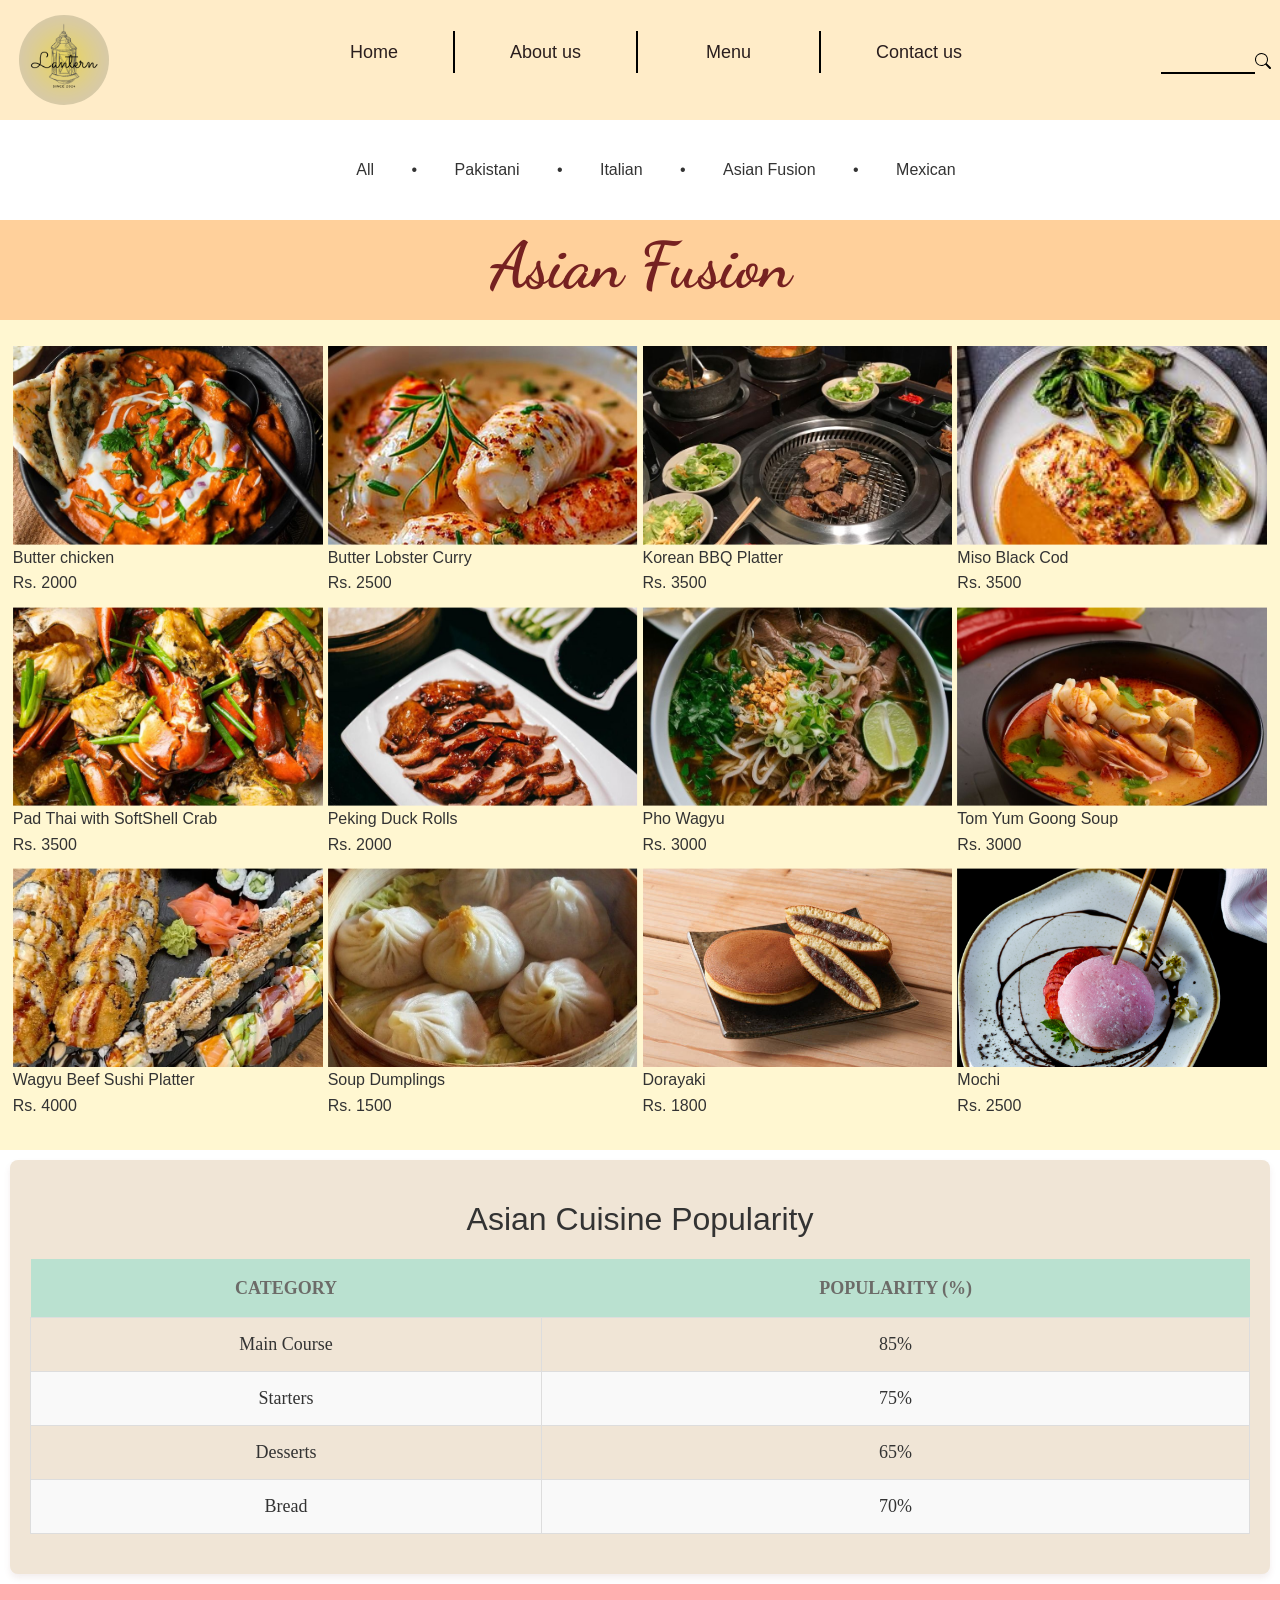
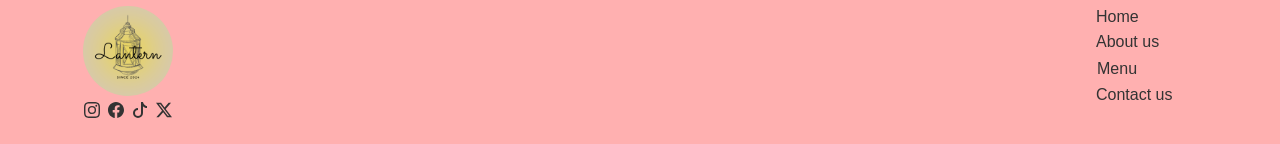
<file: asian.html>
<!DOCTYPE html>
<html>

<head>
  <title>
    LANTERN
  </title>
  <link rel="stylesheet" href="CSS/home-styles.css">
  <link rel="preconnect" href="https://fonts.googleapis.com">
  <link rel="preconnect" href="https://fonts.gstatic.com" crossorigin>
  <link href="https://fonts.googleapis.com/css2?family=Sacramento&display=swap" rel="stylesheet">
  <link href="https://fonts.googleapis.com/css2?family=Dancing+Script&display=swap" rel="stylesheet">
  <link rel="stylesheet" href="bootstrap/css/bootstrap.min.css">
  <link rel="stylesheet" href="CSS/cuisines.css">
  <link rel="stylesheet" href="CSS/about.css">
</head>

<body>

  <script src="bootstrap/js/bootstrap.bundle.min.js"></script>
  <!--Header-->
  <nav class="header">
    <div class="logo-container">

      <img class="logo" src="Lantern.png">

    </div>
    <div class="options">
      <ul type="none" class="li-opt">
        <li class="list-item"><a href="homepage.html">Home</a></li>
        <li class="list-item"><a href="about-us.html">About us</a></li>
        <li class="list-item"><button class="btn dropdown-center" type="button" data-bs-toggle="dropdown"
            aria-expanded="false"><a href="#">Menu</a></button>
          <ul type="none" class="dropdown-menu">
            <li><a class="dropdown-item" href="restaurant-cuisine.html">All</a></li>
            <li><a class="dropdown-item" href="pakistani.html">Pakistani</a></li>
            <li><a class="dropdown-item" href="italian.html">Italian</a></li>
            <li><a class="dropdown-item" href="asian.html">Asian Fusion</a></li>
            <li><a class="dropdown-item" href="mexican.html">Mexican</a></li>
          </ul>
        </li>
        <li class="list-item contact"><a href="contactUs.html">Contact us</a></li>
      </ul>
    </div>
    <div class="search-container">
      <input type="text" class="search-bar">

      <button class="search-button">
        <svg xmlns="http://www.w3.org/2000/svg" width="16" height="16" fill="currentColor" class="bi bi-search"
          viewBox="0 0 16 16">
          <path
            d="M11.742 10.344a6.5 6.5 0 1 0-1.397 1.398h-.001q.044.06.098.115l3.85 3.85a1 1 0 0 0 1.415-1.414l-3.85-3.85a1 1 0 0 0-.115-.1zM12 6.5a5.5 5.5 0 1 1-11 0 5.5 5.5 0 0 1 11 0" />
        </svg>
      </button>
    </div>
  </nav>
  <!--End of header-->


  <ul class="types" type="none">
    <li class="list-items-t"><a href="restaurant-cuisine.html">All</a></li>&#x2022;
    <li class="list-items-t"><a href="pakistani.html">Pakistani</a></li>&#x2022;
    <li class="list-items-t"><a href="italian.html">Italian</a></li>&#x2022;
    <li class="list-items-t"><a href="asian.html">Asian Fusion</a></li>&#x2022;
    <li class="list-items-t"><a href="mexican.html">Mexican</a></li>
  </ul>

  <div class="font-changed">
    <h2>Asian Fusion</h2>
  </div>

  <div class="food-section">

    <div class="food-card">
      <div class="food-image">
        <img src="photos\asian\Butter-chicken.jpg" alt="Butter chicken">
      </div>
      <div class="food-name">
        Butter chicken
      </div>
      <div class="food-price">Rs. 2000</div>
    </div>

    <div class="food-card">
      <div class="food-image">
        <img src="photos\asian\Butter-Lobster-Curry.jpg" alt="Butter Lobster Curry">
      </div>
      <div class="food-name">
        Butter Lobster Curry
      </div>
      <div class="food-price">Rs. 2500</div>
    </div>

    <div class="food-card">
      <div class="food-image">
        <img src="photos\asian\Korean-BBQ-Platter.jpg" alt="Korean BBQ Platter">
      </div>
      <div class="food-name">
        Korean BBQ Platter
      </div>
      <div class="food-price">Rs. 3500</div>
    </div>

    <div class="food-card">
      <div class="food-image">
        <img src="photos\asian\Miso-Black-Cod.jpg" alt="Miso Black Cod">
      </div>
      <div class="food-name">
        Miso Black Cod
      </div>
      <div class="food-price">Rs. 3500</div>
    </div>

    <div class="food-card">
      <div class="food-image">
        <img src="photos\asian\Pad-Thai-with-SoftShell-Crab.jpg" alt="Pad Thai with SoftShell Crab">
      </div>
      <div class="food-name">
        Pad Thai with SoftShell Crab
      </div>
      <div class="food-price">Rs. 3500</div>
    </div>

    <div class="food-card">
      <div class="food-image">
        <img src="photos\asian\Peking-Duck-Rolls.jpg" alt="Peking Duck Rolls">
      </div>
      <div class="food-name">
        Peking Duck Rolls
      </div>
      <div class="food-price">Rs. 2000</div>
    </div>

    <div class="food-card">
      <div class="food-image">
        <img src="photos\asian\Pho-Wagyu.jpg" alt="Pho Wagyu">
      </div>
      <div class="food-name">
        Pho Wagyu
      </div>
      <div class="food-price">Rs. 3000</div>
    </div>

    <div class="food-card">
      <div class="food-image">
        <img src="photos\asian\Tom-Yum-Goong-Soup.jpg" alt="Tom Yum Goong Soup">
      </div>
      <div class="food-name">
        Tom Yum Goong Soup
      </div>
      <div class="food-price">Rs. 3000</div>
    </div>

    <div class="food-card">
      <div class="food-image">
        <img src="photos\asian\Wagyu-Beef-Sushi-Platter.jpg" alt="Wagyu Beef Sushi Platter">
      </div>
      <div class="food-name">
        Wagyu Beef Sushi Platter
      </div>
      <div class="food-price">Rs. 4000</div>
    </div>

    <div class="food-card">
      <div class="food-image">
        <img src="photos\asian\Soup-Dumplings.jpg" alt="Soup Dumplings">
      </div>
      <div class="food-name">
        Soup Dumplings
      </div>
      <div class="food-price">Rs. 1500</div>
    </div>

    <div class="food-card">
      <div class="food-image">
        <img src="photos\asian\Dorayaki.png" alt="Dorayaki">
      </div>
      <div class="food-name">
        Dorayaki
      </div>
      <div class="food-price">Rs. 1800</div>
    </div>

    <div class="food-card">
      <div class="food-image">
        <img src="photos\asian\mochi.jpg" alt="Mochi">
      </div>
      <div class="food-name">
        Mochi
      </div>
      <div class="food-price">Rs. 2500</div>
    </div>
  </div>

  <div class="table-container">
    <h1>Asian Cuisine Popularity</h1>
    <table class="popularity-table">
      <thead>
        <tr>
          <th>Category</th>
          <th>Popularity (%)</th>
        </tr>
      </thead>
      <tbody>
        <tr>
          <td>Main Course</td>
          <td>85%</td>
        </tr>
        <tr>
          <td>Starters</td>
          <td>75%</td>
        </tr>
        <tr>
          <td>Desserts</td>
          <td>65%</td>
        </tr>
        <tr>
          <td>Bread</td>
          <td>70%</td>
        </tr>
      </tbody>
    </table>
  </div>

  <!--Footer-->
  <div class="footer">
    <div class="socials-container">
      <div class="logo-container'">
        <img class="logo" src="Lantern.png">
      </div>
      <div class="icons-container">
        <div class="icons insta">
          <svg xmlns="http://www.w3.org/2000/svg" width="16" height="16" fill="currentColor" class="bi bi-instagram"
            viewBox="0 0 16 16">
            <path
              d="M8 0C5.829 0 5.556.01 4.703.048 3.85.088 3.269.222 2.76.42a3.9 3.9 0 0 0-1.417.923A3.9 3.9 0 0 0 .42 2.76C.222 3.268.087 3.85.048 4.7.01 5.555 0 5.827 0 8.001c0 2.172.01 2.444.048 3.297.04.852.174 1.433.372 1.942.205.526.478.972.923 1.417.444.445.89.719 1.416.923.51.198 1.09.333 1.942.372C5.555 15.99 5.827 16 8 16s2.444-.01 3.298-.048c.851-.04 1.434-.174 1.943-.372a3.9 3.9 0 0 0 1.416-.923c.445-.445.718-.891.923-1.417.197-.509.332-1.09.372-1.942C15.99 10.445 16 10.173 16 8s-.01-2.445-.048-3.299c-.04-.851-.175-1.433-.372-1.941a3.9 3.9 0 0 0-.923-1.417A3.9 3.9 0 0 0 13.24.42c-.51-.198-1.092-.333-1.943-.372C10.443.01 10.172 0 7.998 0zm-.717 1.442h.718c2.136 0 2.389.007 3.232.046.78.035 1.204.166 1.486.275.373.145.64.319.92.599s.453.546.598.92c.11.281.24.705.275 1.485.039.843.047 1.096.047 3.231s-.008 2.389-.047 3.232c-.035.78-.166 1.203-.275 1.485a2.5 2.5 0 0 1-.599.919c-.28.28-.546.453-.92.598-.28.11-.704.24-1.485.276-.843.038-1.096.047-3.232.047s-2.39-.009-3.233-.047c-.78-.036-1.203-.166-1.485-.276a2.5 2.5 0 0 1-.92-.598 2.5 2.5 0 0 1-.6-.92c-.109-.281-.24-.705-.275-1.485-.038-.843-.046-1.096-.046-3.233s.008-2.388.046-3.231c.036-.78.166-1.204.276-1.486.145-.373.319-.64.599-.92s.546-.453.92-.598c.282-.11.705-.24 1.485-.276.738-.034 1.024-.044 2.515-.045zm4.988 1.328a.96.96 0 1 0 0 1.92.96.96 0 0 0 0-1.92m-4.27 1.122a4.109 4.109 0 1 0 0 8.217 4.109 4.109 0 0 0 0-8.217m0 1.441a2.667 2.667 0 1 1 0 5.334 2.667 2.667 0 0 1 0-5.334" />
          </svg>
        </div>
        <div class="icons fb">
          <svg xmlns="http://www.w3.org/2000/svg" width="16" height="16" fill="currentColor" class="bi bi-facebook"
            viewBox="0 0 16 16">
            <path
              d="M16 8.049c0-4.446-3.582-8.05-8-8.05C3.58 0-.002 3.603-.002 8.05c0 4.017 2.926 7.347 6.75 7.951v-5.625h-2.03V8.05H6.75V6.275c0-2.017 1.195-3.131 3.022-3.131.876 0 1.791.157 1.791.157v1.98h-1.009c-.993 0-1.303.621-1.303 1.258v1.51h2.218l-.354 2.326H9.25V16c3.824-.604 6.75-3.934 6.75-7.951" />
          </svg>
        </div>
        <div class="icons tiktok">
          <svg xmlns="http://www.w3.org/2000/svg" width="16" height="16" fill="currentColor" class="bi bi-tiktok"
            viewBox="0 0 16 16">
            <path
              d="M9 0h1.98c.144.715.54 1.617 1.235 2.512C12.895 3.389 13.797 4 15 4v2c-1.753 0-3.07-.814-4-1.829V11a5 5 0 1 1-5-5v2a3 3 0 1 0 3 3z" />
          </svg>
        </div>
        <div class="icons twitter-x">
          <svg xmlns="http://www.w3.org/2000/svg" width="16" height="16" fill="currentColor" class="bi bi-twitter-x"
            viewBox="0 0 16 16">
            <path
              d="M12.6.75h2.454l-5.36 6.142L16 15.25h-4.937l-3.867-5.07-4.425 5.07H.316l5.733-6.57L0 .75h5.063l3.495 4.633L12.601.75Zm-.86 13.028h1.36L4.323 2.145H2.865z" />
          </svg>
        </div>
      </div>
    </div>
    <div class="middle-content">

    </div>
    <div class="footer-options">
      <ul type="none" class="li-opt-footer">
        <li class="list-item-footer"><a href="homepage.html">Home</a></li>
        <li class="list-item-footer"><a href="about-us.html">About us</a></li>
        <li class="list-item-footer"><button class="btn dropstart" type="button" data-bs-toggle="dropdown"
            aria-expanded="false" style="
            padding-left: 0px;
            padding-top: 0px;
            padding-bottom: 0px;
            padding-right: 0px;"><a href="#">Menu</a></button>
          <ul type="none" class="dropdown-menu">
            <li><a class="dropdown-item" href="restaurant-cuisine.html">All</a></li>
            <li><a class="dropdown-item" href="pakistani.html">Pakistani</a></li>
            <li><a class="dropdown-item" href="italian.html">Italian</a></li>
            <li><a class="dropdown-item" href="asian.html">Asian Fusion</a></li>
            <li><a class="dropdown-item" href="mexican.html">Mexican</a></li>
          </ul>
        </li>
        <li class="list-item-footer"><a href="contactUs.html">Contact us</a></li>
      </ul>
    </div>
  </div>
  <!--End of footer-->


</body>

</html>
</file>
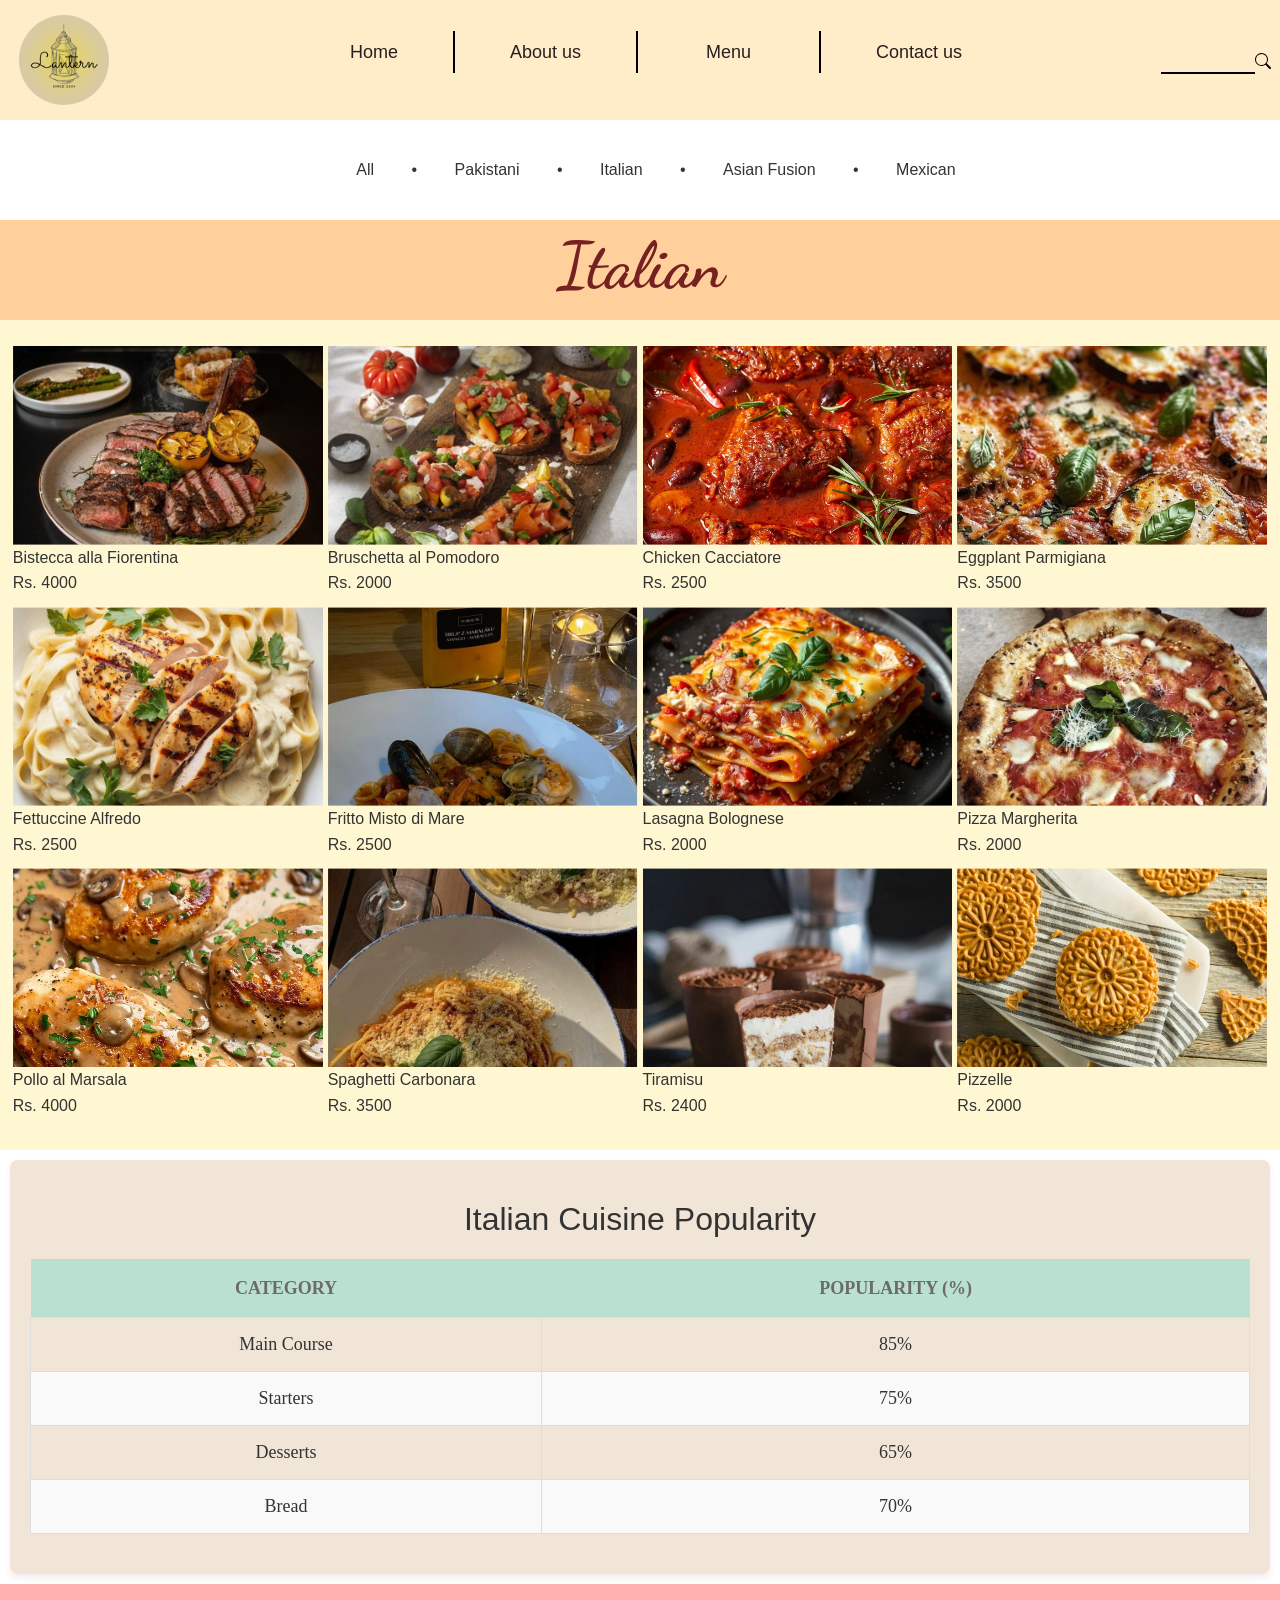
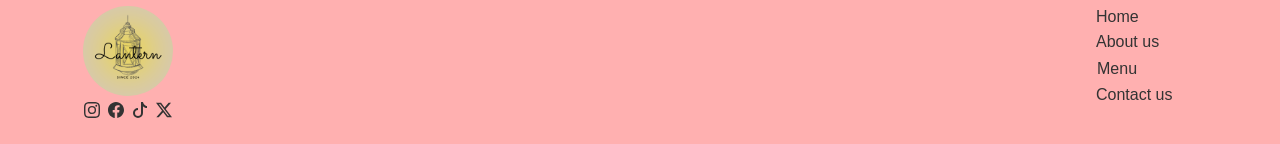
<file: italian.html>
<!DOCTYPE html>
<html>

<head>
  <title>
    LANTERN
  </title>
  <link rel="stylesheet" href="CSS/home-styles.css">
  <link rel="preconnect" href="https://fonts.googleapis.com">
  <link rel="preconnect" href="https://fonts.gstatic.com" crossorigin>
  <link href="https://fonts.googleapis.com/css2?family=Sacramento&display=swap" rel="stylesheet">
    <link href="https://fonts.googleapis.com/css2?family=Dancing+Script&display=swap" rel="stylesheet">
  <link rel="stylesheet" href="bootstrap/css/bootstrap.min.css">
  <link rel="stylesheet" href="CSS/cuisines.css">
  <link rel="stylesheet" href="CSS/about.css">
</head>

<body>

  <script src="bootstrap/js/bootstrap.bundle.min.js"></script>
  <!--Header-->
  <nav class="header">
    <div class="logo-container">

      <img class="logo" src="Lantern.png">

    </div>
    <div class="options">
      <ul type="none" class="li-opt">
        <li class="list-item"><a href="homepage.html">Home</a></li>
        <li class="list-item"><a href="about-us.html">About us</a></li>
        <li class="list-item"><button class="btn dropdown-center" type="button" data-bs-toggle="dropdown"
            aria-expanded="false"><a href="#">Menu</a></button>
          <ul type="none" class="dropdown-menu">
            <li><a class="dropdown-item" href="restaurant-cuisine.html">All</a></li>
            <li><a class="dropdown-item" href="pakistani.html">Pakistani</a></li>
            <li><a class="dropdown-item" href="italian.html">Italian</a></li>
            <li><a class="dropdown-item" href="asian.html">Asian Fusion</a></li>
            <li><a class="dropdown-item" href="mexican.html">Mexican</a></li>
          </ul>
        </li>
        <li class="list-item contact"><a href="contactUs.html">Contact us</a></li>
      </ul>
    </div>
    <div class="search-container">
      <input type="text" class="search-bar">

      <button class="search-button">
        <svg xmlns="http://www.w3.org/2000/svg" width="16" height="16" fill="currentColor" class="bi bi-search"
          viewBox="0 0 16 16">
          <path
            d="M11.742 10.344a6.5 6.5 0 1 0-1.397 1.398h-.001q.044.06.098.115l3.85 3.85a1 1 0 0 0 1.415-1.414l-3.85-3.85a1 1 0 0 0-.115-.1zM12 6.5a5.5 5.5 0 1 1-11 0 5.5 5.5 0 0 1 11 0" />
        </svg>
      </button>
    </div>
  </nav>
  <!--End of header-->

  <ul class="types" type="none">
    <li class="list-items-t"><a href="restaurant-cuisine.html">All</a></li>&#x2022;
    <li class="list-items-t"><a href="pakistani.html">Pakistani</a></li>&#x2022;
    <li class="list-items-t"><a href="italian.html">Italian</a></li>&#x2022;
    <li class="list-items-t"><a href="asian.html">Asian Fusion</a></li>&#x2022;
    <li class="list-items-t"><a href="mexican.html">Mexican</a></li>
  </ul>

  <div class="font-changed">
    <h2>Italian</h2>
  </div>
  <div class="food-section">

    <div class="food-card">
      <div class="food-image">
        <img src="photos\italian\Bistecca-alla-Fiorentina.jpg" alt="Bistecca alla Fiorentina">
      </div>
      <div class="food-name">
        Bistecca alla Fiorentina
      </div>
      <div class="food-price">Rs. 4000</div>
    </div>

    <div class="food-card">
      <div class="food-image">
        <img src="photos\italian\Bruschetta-al-Pomodoro.jpg" alt="Bruschetta al Pomodoro">
      </div>
      <div class="food-name">
        Bruschetta al Pomodoro
      </div>
      <div class="food-price">Rs. 2000</div>
    </div>

    <div class="food-card">
      <div class="food-image">
        <img src="photos\italian\Chicken-Cacciatore.webp" alt="Chicken Cacciatore">
      </div>
      <div class="food-name">
        Chicken Cacciatore
      </div>
      <div class="food-price">Rs. 2500</div>
    </div>

    <div class="food-card">
      <div class="food-image">
        <img src="photos\italian\Eggplant-Parmigiana.jpg" alt="Eggplant Parmigiana">
      </div>
      <div class="food-name">
        Eggplant Parmigiana
      </div>
      <div class="food-price">Rs. 3500</div>
    </div>

    <div class="food-card">
      <div class="food-image">
        <img src="photos\italian\Fettuccine-Alfredo.jpg" alt="Fettuccine Alfredo">
      </div>
      <div class="food-name">
        Fettuccine Alfredo
      </div>
      <div class="food-price">Rs. 2500</div>
    </div>

    <div class="food-card">
      <div class="food-image">
        <img src="photos\italian\Fritto-Misto-di-Mare.jpg" alt="Fritto Misto di Mare">
      </div>
      <div class="food-name">
        Fritto Misto di Mare
      </div>
      <div class="food-price">Rs. 2500</div>
    </div>

    <div class="food-card">
      <div class="food-image">
        <img src="photos\italian\Lasagna-Bolognese.jpg" alt="Lasagna Bolognese">
      </div>
      <div class="food-name">
        Lasagna Bolognese
      </div>
      <div class="food-price">Rs. 2000</div>
    </div>

    <div class="food-card">
      <div class="food-image">
        <img src="photos\italian\Pizza-Margherita.jpg" alt="Pizza Margherita">
      </div>
      <div class="food-name">
        Pizza Margherita
      </div>
      <div class="food-price">Rs. 2000</div>
    </div>

    <div class="food-card">
      <div class="food-image">
        <img src="photos\italian\Pollo-al-Marsala.jpg" alt="Pollo al Marsala">
      </div>
      <div class="food-name">
        Pollo al Marsala
      </div>
      <div class="food-price">Rs. 4000</div>
    </div>

    <div class="food-card">
      <div class="food-image">
        <img src="photos\italian\Spaghetti-Carbonara.jpg" alt="Spaghetti Carbonara">
      </div>
      <div class="food-name">
        Spaghetti Carbonara
      </div>
      <div class="food-price">Rs. 3500</div>
    </div>

    <div class="food-card">
      <div class="food-image">
        <img src="photos\italian\tiramisu.jpg" alt="Tiramisu">
      </div>
      <div class="food-name">
        Tiramisu
      </div>
      <div class="food-price">Rs. 2400</div>
    </div>

    <div class="food-card">
      <div class="food-image">
        <img src="photos\italian\pizzelle.png" alt="Pizzelle">
      </div>
      <div class="food-name">
        Pizzelle
      </div>
      <div class="food-price">Rs. 2000</div>
    </div>
  </div>

  <div class="table-container">
    <h1>Italian Cuisine Popularity</h1>
    <table class="popularity-table">
      <thead>
        <tr>
          <th>Category</th>
          <th>Popularity (%)</th>
        </tr>
      </thead>
      <tbody>
        <tr>
          <td>Main Course</td>
          <td>85%</td>
        </tr>
        <tr>
          <td>Starters</td>
          <td>75%</td>
        </tr>
        <tr>
          <td>Desserts</td>
          <td>65%</td>
        </tr>
        <tr>
          <td>Bread</td>
          <td>70%</td>
        </tr>
      </tbody>
    </table>
  </div>

  <!--Footer-->
  <div class="footer">
    <div class="socials-container">
      <div class="logo-container'">
        <img class="logo" src="Lantern.png">
      </div>
      <div class="icons-container">
        <div class="icons insta">
          <svg xmlns="http://www.w3.org/2000/svg" width="16" height="16" fill="currentColor" class="bi bi-instagram"
            viewBox="0 0 16 16">
            <path
              d="M8 0C5.829 0 5.556.01 4.703.048 3.85.088 3.269.222 2.76.42a3.9 3.9 0 0 0-1.417.923A3.9 3.9 0 0 0 .42 2.76C.222 3.268.087 3.85.048 4.7.01 5.555 0 5.827 0 8.001c0 2.172.01 2.444.048 3.297.04.852.174 1.433.372 1.942.205.526.478.972.923 1.417.444.445.89.719 1.416.923.51.198 1.09.333 1.942.372C5.555 15.99 5.827 16 8 16s2.444-.01 3.298-.048c.851-.04 1.434-.174 1.943-.372a3.9 3.9 0 0 0 1.416-.923c.445-.445.718-.891.923-1.417.197-.509.332-1.09.372-1.942C15.99 10.445 16 10.173 16 8s-.01-2.445-.048-3.299c-.04-.851-.175-1.433-.372-1.941a3.9 3.9 0 0 0-.923-1.417A3.9 3.9 0 0 0 13.24.42c-.51-.198-1.092-.333-1.943-.372C10.443.01 10.172 0 7.998 0zm-.717 1.442h.718c2.136 0 2.389.007 3.232.046.78.035 1.204.166 1.486.275.373.145.64.319.92.599s.453.546.598.92c.11.281.24.705.275 1.485.039.843.047 1.096.047 3.231s-.008 2.389-.047 3.232c-.035.78-.166 1.203-.275 1.485a2.5 2.5 0 0 1-.599.919c-.28.28-.546.453-.92.598-.28.11-.704.24-1.485.276-.843.038-1.096.047-3.232.047s-2.39-.009-3.233-.047c-.78-.036-1.203-.166-1.485-.276a2.5 2.5 0 0 1-.92-.598 2.5 2.5 0 0 1-.6-.92c-.109-.281-.24-.705-.275-1.485-.038-.843-.046-1.096-.046-3.233s.008-2.388.046-3.231c.036-.78.166-1.204.276-1.486.145-.373.319-.64.599-.92s.546-.453.92-.598c.282-.11.705-.24 1.485-.276.738-.034 1.024-.044 2.515-.045zm4.988 1.328a.96.96 0 1 0 0 1.92.96.96 0 0 0 0-1.92m-4.27 1.122a4.109 4.109 0 1 0 0 8.217 4.109 4.109 0 0 0 0-8.217m0 1.441a2.667 2.667 0 1 1 0 5.334 2.667 2.667 0 0 1 0-5.334" />
          </svg>
        </div>
        <div class="icons fb">
          <svg xmlns="http://www.w3.org/2000/svg" width="16" height="16" fill="currentColor" class="bi bi-facebook"
            viewBox="0 0 16 16">
            <path
              d="M16 8.049c0-4.446-3.582-8.05-8-8.05C3.58 0-.002 3.603-.002 8.05c0 4.017 2.926 7.347 6.75 7.951v-5.625h-2.03V8.05H6.75V6.275c0-2.017 1.195-3.131 3.022-3.131.876 0 1.791.157 1.791.157v1.98h-1.009c-.993 0-1.303.621-1.303 1.258v1.51h2.218l-.354 2.326H9.25V16c3.824-.604 6.75-3.934 6.75-7.951" />
          </svg>
        </div>
        <div class="icons tiktok">
          <svg xmlns="http://www.w3.org/2000/svg" width="16" height="16" fill="currentColor" class="bi bi-tiktok"
            viewBox="0 0 16 16">
            <path
              d="M9 0h1.98c.144.715.54 1.617 1.235 2.512C12.895 3.389 13.797 4 15 4v2c-1.753 0-3.07-.814-4-1.829V11a5 5 0 1 1-5-5v2a3 3 0 1 0 3 3z" />
          </svg>
        </div>
        <div class="icons twitter-x">
          <svg xmlns="http://www.w3.org/2000/svg" width="16" height="16" fill="currentColor" class="bi bi-twitter-x"
            viewBox="0 0 16 16">
            <path
              d="M12.6.75h2.454l-5.36 6.142L16 15.25h-4.937l-3.867-5.07-4.425 5.07H.316l5.733-6.57L0 .75h5.063l3.495 4.633L12.601.75Zm-.86 13.028h1.36L4.323 2.145H2.865z" />
          </svg>
        </div>
      </div>
    </div>
    <div class="middle-content">

    </div>
    <div class="footer-options">
      <ul type="none" class="li-opt-footer">
        <li class="list-item-footer"><a href="homepage.html">Home</a></li>
        <li class="list-item-footer"><a href="about-us.html">About us</a></li>
        <li class="list-item-footer"><button class="btn dropstart" type="button" data-bs-toggle="dropdown"
            aria-expanded="false" style="
            padding-left: 0px;
            padding-top: 0px;
            padding-bottom: 0px;
            padding-right: 0px;"><a href="#">Menu</a></button>
          <ul type="none" class="dropdown-menu">
            <li><a class="dropdown-item" href="restaurant-cuisine.html">All</a></li>
            <li><a class="dropdown-item" href="pakistani.html">Pakistani</a></li>
            <li><a class="dropdown-item" href="italian.html">Italian</a></li>
            <li><a class="dropdown-item" href="asian.html">Asian Fusion</a></li>
            <li><a class="dropdown-item" href="mexican.html">Mexican</a></li>
          </ul>
        </li>
        <li class="list-item-footer"><a href="contactUs.html">Contact us</a></li>
      </ul>
    </div>
  </div>
  <!--End of footer-->


</body>

</html>
</file>
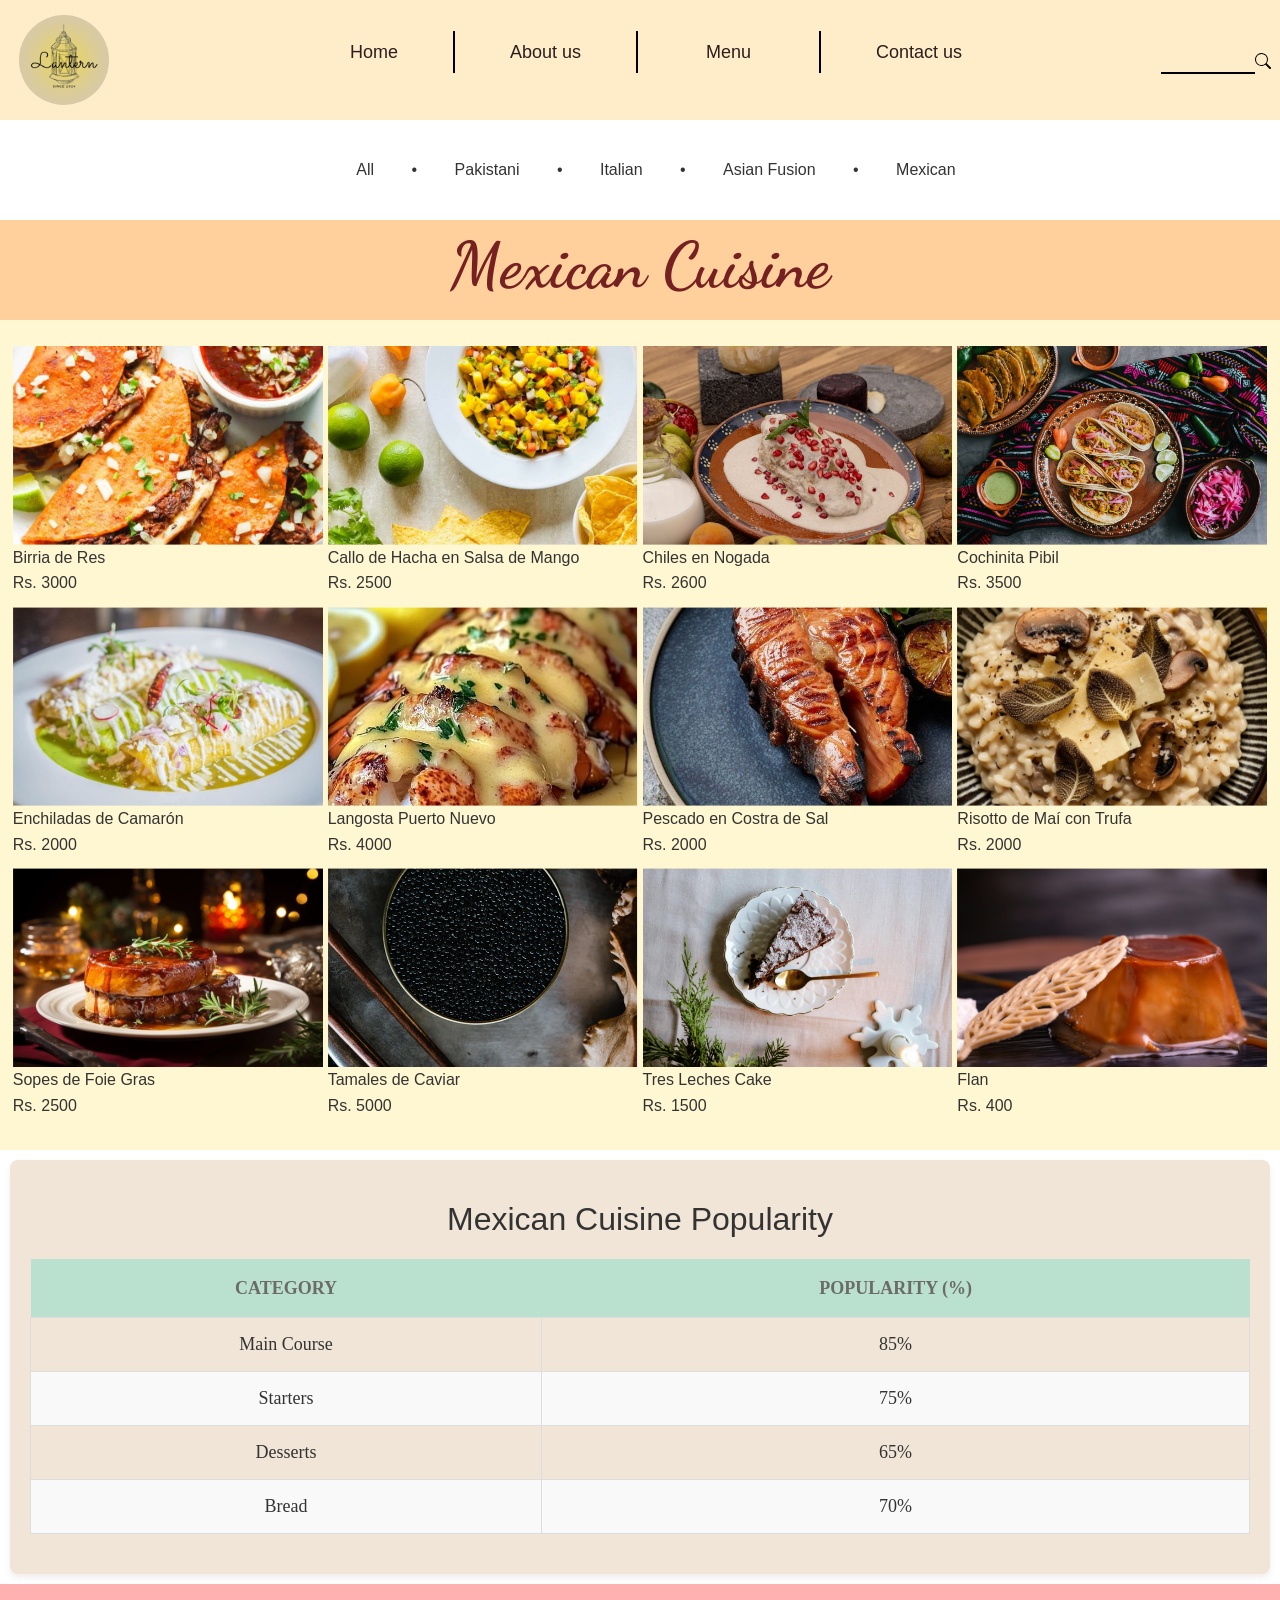
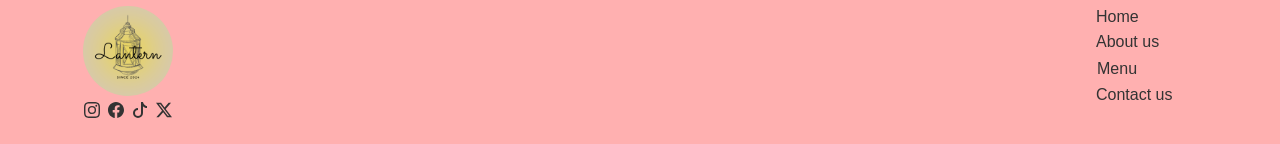
<file: mexican.html>
<!DOCTYPE html>
<html>

<head>
  <title>
    LANTERN
  </title>
  <link rel="stylesheet" href="CSS/home-styles.css">
  <link rel="preconnect" href="https://fonts.googleapis.com">
  <link rel="preconnect" href="https://fonts.gstatic.com" crossorigin>
  <link href="https://fonts.googleapis.com/css2?family=Sacramento&display=swap" rel="stylesheet">
    <link href="https://fonts.googleapis.com/css2?family=Dancing+Script&display=swap" rel="stylesheet">
  <link rel="stylesheet" href="bootstrap/css/bootstrap.min.css">
  <link rel="stylesheet" href="CSS/cuisines.css">
  <link rel="stylesheet" href="CSS/about.css">
</head>

<body>

  <script src="bootstrap/js/bootstrap.bundle.min.js"></script>
  <!--Header-->
  <nav class="header">
    <div class="logo-container">

      <img class="logo" src="Lantern.png">

    </div>
    <div class="options">
      <ul type="none" class="li-opt">
        <li class="list-item"><a href="homepage.html">Home</a></li>
        <li class="list-item"><a href="about-us.html">About us</a></li>
        <li class="list-item"><button class="btn dropdown-center" type="button" data-bs-toggle="dropdown"
            aria-expanded="false"><a href="#">Menu</a></button>
          <ul type="none" class="dropdown-menu">
            <li><a class="dropdown-item" href="restaurant-cuisine.html">All</a></li>
            <li><a class="dropdown-item" href="pakistani.html">Pakistani</a></li>
            <li><a class="dropdown-item" href="italian.html">Italian</a></li>
            <li><a class="dropdown-item" href="asian.html">Asian Fusion</a></li>
            <li><a class="dropdown-item" href="mexican.html">Mexican</a></li>
          </ul>
        </li>
        <li class="list-item contact"><a href="contactUs.html">Contact us</a></li>
      </ul>
    </div>
    <div class="search-container">
      <input type="text" class="search-bar">

      <button class="search-button">
        <svg xmlns="http://www.w3.org/2000/svg" width="16" height="16" fill="currentColor" class="bi bi-search"
          viewBox="0 0 16 16">
          <path
            d="M11.742 10.344a6.5 6.5 0 1 0-1.397 1.398h-.001q.044.06.098.115l3.85 3.85a1 1 0 0 0 1.415-1.414l-3.85-3.85a1 1 0 0 0-.115-.1zM12 6.5a5.5 5.5 0 1 1-11 0 5.5 5.5 0 0 1 11 0" />
        </svg>
      </button>
    </div>
  </nav>
  <!--End of header-->

  <ul class="types" type="none">
    <li class="list-items-t"><a href="restaurant-cuisine.html">All</a></li>&#x2022;
    <li class="list-items-t"><a href="pakistani.html">Pakistani</a></li>&#x2022;
    <li class="list-items-t"><a href="italian.html">Italian</a></li>&#x2022;
    <li class="list-items-t"><a href="asian.html">Asian Fusion</a></li>&#x2022;
    <li class="list-items-t"><a href="mexican.html">Mexican</a></li>
  </ul>

  <div class="font-changed">
    <h2>Mexican Cuisine</h2>
  </div>

  <div class="food-section">

    <div class="food-card">
      <div class="food-image">
        <img src="photos\mexican\Birria-de-Res.jpg" alt="Birria de Res">
      </div>
      <div class="food-name">
        Birria de Res
      </div>
      <div class="food-price">Rs. 3000</div>
    </div>

    <div class="food-card">
      <div class="food-image">
        <img src="photos\mexican\Callo-de-Hacha-en-Salsa-de-Mango.jpg" alt="Callo de Hacha en Salsa de Mango">
      </div>
      <div class="food-name">
        Callo de Hacha en Salsa de Mango
      </div>
      <div class="food-price">Rs. 2500</div>
    </div>

    <div class="food-card">
      <div class="food-image">
        <img src="photos\mexican\Chiles-en-Nogada.jpeg" alt="Chiles en Nogada">
      </div>
      <div class="food-name">
        Chiles en Nogada
      </div>
      <div class="food-price">Rs. 2600</div>
    </div>

    <div class="food-card">
      <div class="food-image">
        <img src="photos\mexican\Cochinita-Pibil.jpg" alt="Cochinita Pibil">
      </div>
      <div class="food-name">
        Cochinita Pibil
      </div>
      <div class="food-price">Rs. 3500</div>
    </div>

    <div class="food-card">
      <div class="food-image">
        <img src="photos\mexican\Enchiladas-de-Camarón.jpg" alt="Enchiladas de Camarón">
      </div>
      <div class="food-name">
        Enchiladas de Camarón
      </div>
      <div class="food-price">Rs. 2000</div>
    </div>

    <div class="food-card">
      <div class="food-image">
        <img src="photos\mexican\Langosta-Puerto-Nuevo.jpg" alt="Langosta Puerto Nuevo">
      </div>
      <div class="food-name">
        Langosta Puerto Nuevo
      </div>
      <div class="food-price">Rs. 4000</div>
    </div>

    <div class="food-card">
      <div class="food-image">
        <img src="photos\mexican\Pescado-en-Costra-de-Sal.jpg" alt="Pescado en Costra de Sal">
      </div>
      <div class="food-name">
        Pescado en Costra de Sal
      </div>
      <div class="food-price">Rs. 2000</div>
    </div>

    <div class="food-card">
      <div class="food-image">
        <img src="photos\mexican\Risotto-de-Maí-con-Trufa.jpg" alt="Risotto de Maí con Trufa">
      </div>
      <div class="food-name">
        Risotto de Maí con Trufa
      </div>
      <div class="food-price">Rs. 2000</div>
    </div>

    <div class="food-card">
      <div class="food-image">
        <img src="photos\mexican\Sopes-de-Foie-Gras.jpg" alt="Sopes de Foie Gras">
      </div>
      <div class="food-name">
        Sopes de Foie Gras
      </div>
      <div class="food-price">Rs. 2500</div>
    </div>

    <div class="food-card">
      <div class="food-image">
        <img src="photos\mexican\Tamales-de-Caviar.jpeg" alt="Tamales de Caviar">
      </div>
      <div class="food-name">
        Tamales de Caviar
      </div>
      <div class="food-price">Rs. 5000</div>
    </div>

    <div class="food-card">
      <div class="food-image">
        <img src="photos\mexican\tres-leches-cake.jpg" alt="Tres Leches Cake">
      </div>
      <div class="food-name">
        Tres Leches Cake
      </div>
      <div class="food-price">Rs. 1500</div>
    </div>

    <div class="food-card">
      <div class="food-image">
        <img src="photos\mexican\flan.jpg" alt="Flan">
      </div>
      <div class="food-name">
        Flan
      </div>
      <div class="food-price">Rs. 400</div>
    </div>
  </div>

  <div class="table-container">
    <h1>Mexican Cuisine Popularity</h1>
    <table class="popularity-table">
      <thead>
        <tr>
          <th>Category</th>
          <th>Popularity (%)</th>
        </tr>
      </thead>
      <tbody>
        <tr>
          <td>Main Course</td>
          <td>85%</td>
        </tr>
        <tr>
          <td>Starters</td>
          <td>75%</td>
        </tr>
        <tr>
          <td>Desserts</td>
          <td>65%</td>
        </tr>
        <tr>
          <td>Bread</td>
          <td>70%</td>
        </tr>
      </tbody>
    </table>
  </div>

 <!--Footer-->
 <div class="footer">
  <div class="socials-container">
    <div class="logo-container'">
      <img class="logo" src="Lantern.png">
    </div>
    <div class="icons-container">
      <div class="icons insta">
        <svg xmlns="http://www.w3.org/2000/svg" width="16" height="16" fill="currentColor" class="bi bi-instagram"
          viewBox="0 0 16 16">
          <path
            d="M8 0C5.829 0 5.556.01 4.703.048 3.85.088 3.269.222 2.76.42a3.9 3.9 0 0 0-1.417.923A3.9 3.9 0 0 0 .42 2.76C.222 3.268.087 3.85.048 4.7.01 5.555 0 5.827 0 8.001c0 2.172.01 2.444.048 3.297.04.852.174 1.433.372 1.942.205.526.478.972.923 1.417.444.445.89.719 1.416.923.51.198 1.09.333 1.942.372C5.555 15.99 5.827 16 8 16s2.444-.01 3.298-.048c.851-.04 1.434-.174 1.943-.372a3.9 3.9 0 0 0 1.416-.923c.445-.445.718-.891.923-1.417.197-.509.332-1.09.372-1.942C15.99 10.445 16 10.173 16 8s-.01-2.445-.048-3.299c-.04-.851-.175-1.433-.372-1.941a3.9 3.9 0 0 0-.923-1.417A3.9 3.9 0 0 0 13.24.42c-.51-.198-1.092-.333-1.943-.372C10.443.01 10.172 0 7.998 0zm-.717 1.442h.718c2.136 0 2.389.007 3.232.046.78.035 1.204.166 1.486.275.373.145.64.319.92.599s.453.546.598.92c.11.281.24.705.275 1.485.039.843.047 1.096.047 3.231s-.008 2.389-.047 3.232c-.035.78-.166 1.203-.275 1.485a2.5 2.5 0 0 1-.599.919c-.28.28-.546.453-.92.598-.28.11-.704.24-1.485.276-.843.038-1.096.047-3.232.047s-2.39-.009-3.233-.047c-.78-.036-1.203-.166-1.485-.276a2.5 2.5 0 0 1-.92-.598 2.5 2.5 0 0 1-.6-.92c-.109-.281-.24-.705-.275-1.485-.038-.843-.046-1.096-.046-3.233s.008-2.388.046-3.231c.036-.78.166-1.204.276-1.486.145-.373.319-.64.599-.92s.546-.453.92-.598c.282-.11.705-.24 1.485-.276.738-.034 1.024-.044 2.515-.045zm4.988 1.328a.96.96 0 1 0 0 1.92.96.96 0 0 0 0-1.92m-4.27 1.122a4.109 4.109 0 1 0 0 8.217 4.109 4.109 0 0 0 0-8.217m0 1.441a2.667 2.667 0 1 1 0 5.334 2.667 2.667 0 0 1 0-5.334" />
        </svg>
      </div>
      <div class="icons fb">
        <svg xmlns="http://www.w3.org/2000/svg" width="16" height="16" fill="currentColor" class="bi bi-facebook"
          viewBox="0 0 16 16">
          <path
            d="M16 8.049c0-4.446-3.582-8.05-8-8.05C3.58 0-.002 3.603-.002 8.05c0 4.017 2.926 7.347 6.75 7.951v-5.625h-2.03V8.05H6.75V6.275c0-2.017 1.195-3.131 3.022-3.131.876 0 1.791.157 1.791.157v1.98h-1.009c-.993 0-1.303.621-1.303 1.258v1.51h2.218l-.354 2.326H9.25V16c3.824-.604 6.75-3.934 6.75-7.951" />
        </svg>
      </div>
      <div class="icons tiktok">
        <svg xmlns="http://www.w3.org/2000/svg" width="16" height="16" fill="currentColor" class="bi bi-tiktok"
          viewBox="0 0 16 16">
          <path
            d="M9 0h1.98c.144.715.54 1.617 1.235 2.512C12.895 3.389 13.797 4 15 4v2c-1.753 0-3.07-.814-4-1.829V11a5 5 0 1 1-5-5v2a3 3 0 1 0 3 3z" />
        </svg>
      </div>
      <div class="icons twitter-x">
        <svg xmlns="http://www.w3.org/2000/svg" width="16" height="16" fill="currentColor" class="bi bi-twitter-x"
          viewBox="0 0 16 16">
          <path
            d="M12.6.75h2.454l-5.36 6.142L16 15.25h-4.937l-3.867-5.07-4.425 5.07H.316l5.733-6.57L0 .75h5.063l3.495 4.633L12.601.75Zm-.86 13.028h1.36L4.323 2.145H2.865z" />
        </svg>
      </div>
    </div>
  </div>
  <div class="middle-content">

  </div>
  <div class="footer-options">
    <ul type="none" class="li-opt-footer">
      <li class="list-item-footer"><a href="homepage.html">Home</a></li>
      <li class="list-item-footer"><a href="about-us.html">About us</a></li>
     <li class="list-item-footer"><button class="btn dropstart" type="button" data-bs-toggle="dropdown"
          aria-expanded="false" style="
          padding-left: 0px;
          padding-top: 0px;
          padding-bottom: 0px;
          padding-right: 0px;"><a href="#">Menu</a></button>
        <ul type="none" class="dropdown-menu">
          <li><a class="dropdown-item" href="restaurant-cuisine.html">All</a></li>
          <li><a class="dropdown-item" href="pakistani.html">Pakistani</a></li>
          <li><a class="dropdown-item" href="italian.html">Italian</a></li>
          <li><a class="dropdown-item" href="asian.html">Asian Fusion</a></li>
          <li><a class="dropdown-item" href="mexican.html">Mexican</a></li>
        </ul>
      </li>
      <li class="list-item-footer"><a href="contactUs.html">Contact us</a></li>
    </ul>
  </div>
</div>
<!--End of footer-->

</body>

</html>
</file>
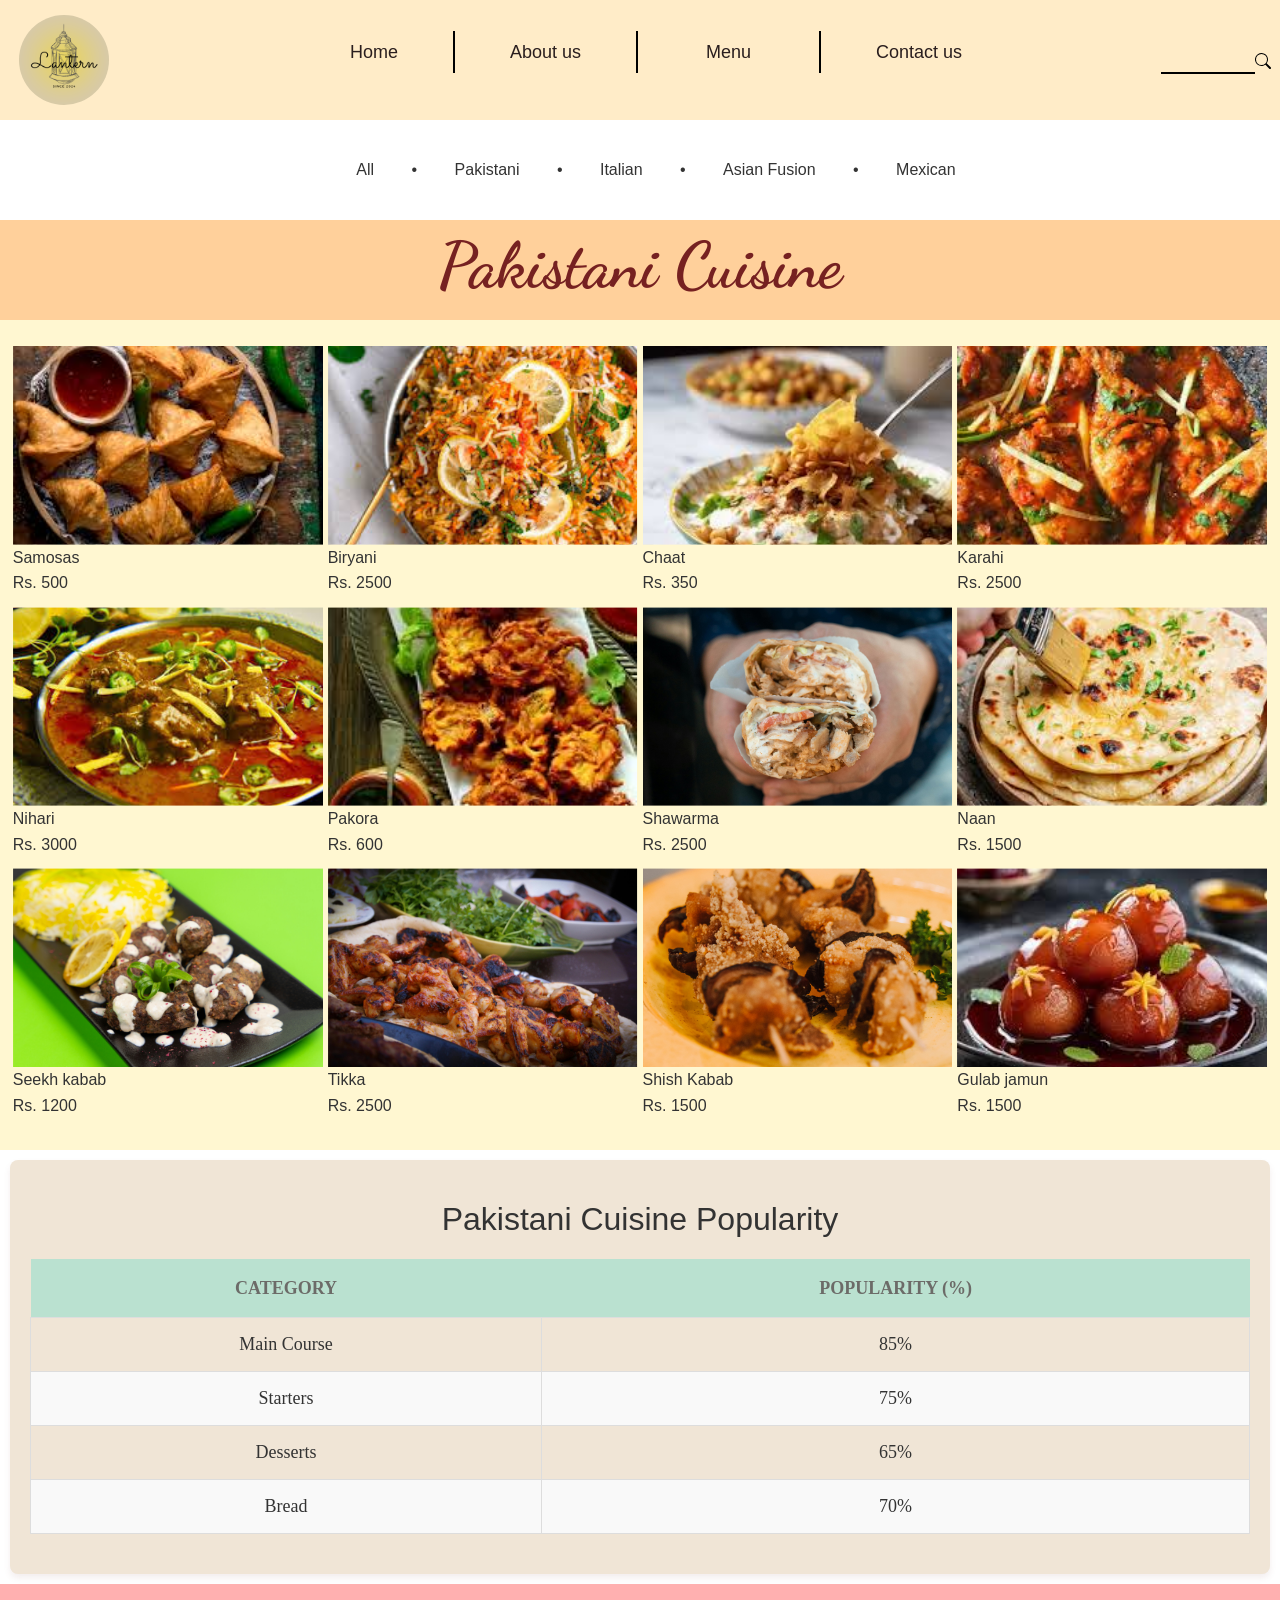
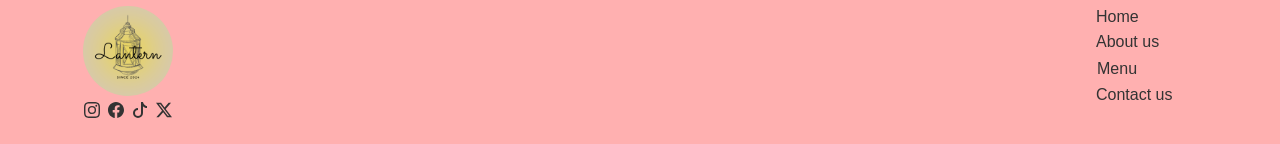
<file: pakistani.html>
<!DOCTYPE html>
<html>

<head>
  <title>
    LANTERN
  </title>
  <link rel="stylesheet" href="CSS/home-styles.css">
  <link rel="preconnect" href="https://fonts.googleapis.com">
  <link rel="preconnect" href="https://fonts.gstatic.com" crossorigin>
  <link href="https://fonts.googleapis.com/css2?family=Sacramento&display=swap" rel="stylesheet">
  <link href="https://fonts.googleapis.com/css2?family=Dancing+Script&display=swap" rel="stylesheet">
  <link rel="stylesheet" href="bootstrap/css/bootstrap.min.css">
  <link rel="stylesheet" href="CSS/cuisines.css">
  <link rel="stylesheet" href="CSS/about.css">
</head>

<body>

  <script src="bootstrap/js/bootstrap.bundle.min.js"></script>
  <!--Header-->
  <nav class="header">
    <div class="logo-container">

      <img class="logo" src="Lantern.png">

    </div>
    <div class="options">
      <ul type="none" class="li-opt">
        <li class="list-item"><a href="homepage.html">Home</a></li>
        <li class="list-item"><a href="about-us.html">About us</a></li>
        <li class="list-item"><button class="btn dropdown-center" type="button" data-bs-toggle="dropdown"
            aria-expanded="false"><a href="#">Menu</a></button>
          <ul type="none" class="dropdown-menu">
            <li><a class="dropdown-item" href="restaurant-cuisine.html">All</a></li>
            <li><a class="dropdown-item" href="pakistani.html">Pakistani</a></li>
            <li><a class="dropdown-item" href="italian.html">Italian</a></li>
            <li><a class="dropdown-item" href="asian.html">Asian Fusion</a></li>
            <li><a class="dropdown-item" href="mexican.html">Mexican</a></li>
          </ul>
        </li>
        <li class="list-item contact"><a href="contactUs.html">Contact us</a></li>
      </ul>
    </div>
    <div class="search-container">
      <input type="text" class="search-bar">

      <button class="search-button">
        <svg xmlns="http://www.w3.org/2000/svg" width="16" height="16" fill="currentColor" class="bi bi-search"
          viewBox="0 0 16 16">
          <path
            d="M11.742 10.344a6.5 6.5 0 1 0-1.397 1.398h-.001q.044.06.098.115l3.85 3.85a1 1 0 0 0 1.415-1.414l-3.85-3.85a1 1 0 0 0-.115-.1zM12 6.5a5.5 5.5 0 1 1-11 0 5.5 5.5 0 0 1 11 0" />
        </svg>
      </button>
    </div>
  </nav>
  <!--End of header-->
  <ul class="types" type="none">
    <li class="list-items-t"><a href="restaurant-cuisine.html">All</a></li>&#x2022;
    <li class="list-items-t"><a href="pakistani.html">Pakistani</a></li>&#x2022;
    <li class="list-items-t"><a href="italian.html">Italian</a></li>&#x2022;
    <li class="list-items-t"><a href="asian.html">Asian Fusion</a></li>&#x2022;
    <li class="list-items-t"><a href="mexican.html">Mexican</a></li>
  </ul>

  <div class="font-changed">
    <h2>Pakistani Cuisine</h2>
  </div>

  <div class="food-section">

    <div class="food-card">
      <div class="food-image">
        <img src="photos/pakistani/Samosa.jfif" alt="Samosas">
      </div>
      <div class="food-name">
        Samosas
      </div>
      <div class="food-price">Rs. 500</div>
    </div>

    <div class="food-card">
      <div class="food-image">
        <img src="photos\pakistani\biryani.jfif" alt="Biryani">
      </div>
      <div class="food-name">
        Biryani
      </div>
      <div class="food-price">Rs. 2500</div>
    </div>

    <div class="food-card">
      <div class="food-image">
        <img src="photos\pakistani\chaat.jfif" alt="chaat">
      </div>
      <div class="food-name">
        Chaat
      </div>
      <div class="food-price">Rs. 350</div>
    </div>

    <div class="food-card">
      <div class="food-image">
        <img src="photos\pakistani\karahi.jfif" alt="karahi">
      </div>
      <div class="food-name">
        Karahi
      </div>
      <div class="food-price">Rs. 2500</div>
    </div>

    <div class="food-card">
      <div class="food-image">
        <img src="photos\pakistani\nihari.jfif" alt="nihari">
      </div>
      <div class="food-name">
        Nihari
      </div>
      <div class="food-price">Rs. 3000</div>
    </div>

    <div class="food-card">
      <div class="food-image">
        <img src="photos\pakistani\pakora.jfif" alt="pakora">
      </div>
      <div class="food-name">
        Pakora
      </div>
      <div class="food-price">Rs. 600</div>
    </div>

    <div class="food-card">
      <div class="food-image">
        <img src="photos\pakistani\shawarma.jpg" alt="shawarma">
      </div>
      <div class="food-name">
        Shawarma
      </div>
      <div class="food-price">Rs. 2500</div>
    </div>

    <div class="food-card">
      <div class="food-image">
        <img src="photos\pakistani\naan.jfif" alt="naan">
      </div>
      <div class="food-name">
        Naan
      </div>
      <div class="food-price">Rs. 1500</div>
    </div>

    <div class="food-card">
      <div class="food-image">
        <img src="photos\pakistani\seekh-kebab.jpg" alt="seekh-kabab">
      </div>
      <div class="food-name">
        Seekh kabab
      </div>
      <div class="food-price">Rs. 1200</div>
    </div>

    <div class="food-card">
      <div class="food-image">
        <img src="photos\pakistani\tikka.jpg" alt="tikka">
      </div>
      <div class="food-name">
        Tikka
      </div>
      <div class="food-price">Rs. 2500</div>
    </div>

    <div class="food-card">
      <div class="food-image">
        <img src="photos\pakistani\shish-kebab.jpg" alt="shish-kabab">
      </div>
      <div class="food-name">
        Shish Kabab
      </div>
      <div class="food-price">Rs. 1500</div>
    </div>

    <div class="food-card">
      <div class="food-image">
        <img src="photos\pakistani\gulab jamun.jfif" alt="gulab jamun">
      </div>
      <div class="food-name">
        Gulab jamun
      </div>
      <div class="food-price">Rs. 1500</div>
    </div>
  </div>

  <div class="table-container">
    <h1>Pakistani Cuisine Popularity</h1>
    <table class="popularity-table">
      <thead>
        <tr>
          <th>Category</th>
          <th>Popularity (%)</th>
        </tr>
      </thead>
      <tbody>
        <tr>
          <td>Main Course</td>
          <td>85%</td>
        </tr>
        <tr>
          <td>Starters</td>
          <td>75%</td>
        </tr>
        <tr>
          <td>Desserts</td>
          <td>65%</td>
        </tr>
        <tr>
          <td>Bread</td>
          <td>70%</td>
        </tr>
      </tbody>
    </table>
  </div>

  <!--Footer-->
  <div class="footer">
    <div class="socials-container">
      <div class="logo-container'">
        <img class="logo" src="Lantern.png">
      </div>
      <div class="icons-container">
        <div class="icons insta">
          <svg xmlns="http://www.w3.org/2000/svg" width="16" height="16" fill="currentColor" class="bi bi-instagram"
            viewBox="0 0 16 16">
            <path
              d="M8 0C5.829 0 5.556.01 4.703.048 3.85.088 3.269.222 2.76.42a3.9 3.9 0 0 0-1.417.923A3.9 3.9 0 0 0 .42 2.76C.222 3.268.087 3.85.048 4.7.01 5.555 0 5.827 0 8.001c0 2.172.01 2.444.048 3.297.04.852.174 1.433.372 1.942.205.526.478.972.923 1.417.444.445.89.719 1.416.923.51.198 1.09.333 1.942.372C5.555 15.99 5.827 16 8 16s2.444-.01 3.298-.048c.851-.04 1.434-.174 1.943-.372a3.9 3.9 0 0 0 1.416-.923c.445-.445.718-.891.923-1.417.197-.509.332-1.09.372-1.942C15.99 10.445 16 10.173 16 8s-.01-2.445-.048-3.299c-.04-.851-.175-1.433-.372-1.941a3.9 3.9 0 0 0-.923-1.417A3.9 3.9 0 0 0 13.24.42c-.51-.198-1.092-.333-1.943-.372C10.443.01 10.172 0 7.998 0zm-.717 1.442h.718c2.136 0 2.389.007 3.232.046.78.035 1.204.166 1.486.275.373.145.64.319.92.599s.453.546.598.92c.11.281.24.705.275 1.485.039.843.047 1.096.047 3.231s-.008 2.389-.047 3.232c-.035.78-.166 1.203-.275 1.485a2.5 2.5 0 0 1-.599.919c-.28.28-.546.453-.92.598-.28.11-.704.24-1.485.276-.843.038-1.096.047-3.232.047s-2.39-.009-3.233-.047c-.78-.036-1.203-.166-1.485-.276a2.5 2.5 0 0 1-.92-.598 2.5 2.5 0 0 1-.6-.92c-.109-.281-.24-.705-.275-1.485-.038-.843-.046-1.096-.046-3.233s.008-2.388.046-3.231c.036-.78.166-1.204.276-1.486.145-.373.319-.64.599-.92s.546-.453.92-.598c.282-.11.705-.24 1.485-.276.738-.034 1.024-.044 2.515-.045zm4.988 1.328a.96.96 0 1 0 0 1.92.96.96 0 0 0 0-1.92m-4.27 1.122a4.109 4.109 0 1 0 0 8.217 4.109 4.109 0 0 0 0-8.217m0 1.441a2.667 2.667 0 1 1 0 5.334 2.667 2.667 0 0 1 0-5.334" />
          </svg>
        </div>
        <div class="icons fb">
          <svg xmlns="http://www.w3.org/2000/svg" width="16" height="16" fill="currentColor" class="bi bi-facebook"
            viewBox="0 0 16 16">
            <path
              d="M16 8.049c0-4.446-3.582-8.05-8-8.05C3.58 0-.002 3.603-.002 8.05c0 4.017 2.926 7.347 6.75 7.951v-5.625h-2.03V8.05H6.75V6.275c0-2.017 1.195-3.131 3.022-3.131.876 0 1.791.157 1.791.157v1.98h-1.009c-.993 0-1.303.621-1.303 1.258v1.51h2.218l-.354 2.326H9.25V16c3.824-.604 6.75-3.934 6.75-7.951" />
          </svg>
        </div>
        <div class="icons tiktok">
          <svg xmlns="http://www.w3.org/2000/svg" width="16" height="16" fill="currentColor" class="bi bi-tiktok"
            viewBox="0 0 16 16">
            <path
              d="M9 0h1.98c.144.715.54 1.617 1.235 2.512C12.895 3.389 13.797 4 15 4v2c-1.753 0-3.07-.814-4-1.829V11a5 5 0 1 1-5-5v2a3 3 0 1 0 3 3z" />
          </svg>
        </div>
        <div class="icons twitter-x">
          <svg xmlns="http://www.w3.org/2000/svg" width="16" height="16" fill="currentColor" class="bi bi-twitter-x"
            viewBox="0 0 16 16">
            <path
              d="M12.6.75h2.454l-5.36 6.142L16 15.25h-4.937l-3.867-5.07-4.425 5.07H.316l5.733-6.57L0 .75h5.063l3.495 4.633L12.601.75Zm-.86 13.028h1.36L4.323 2.145H2.865z" />
          </svg>
        </div>
      </div>
    </div>
    <div class="middle-content">

    </div>
    <div class="footer-options">
      <ul type="none" class="li-opt-footer">
        <li class="list-item-footer"><a href="homepage.html">Home</a></li>
        <li class="list-item-footer"><a href="about-us.html">About us</a></li>
       <li class="list-item-footer"><button class="btn dropstart" type="button" data-bs-toggle="dropdown"
            aria-expanded="false" style="
            padding-left: 0px;
            padding-top: 0px;
            padding-bottom: 0px;
            padding-right: 0px;"><a href="#">Menu</a></button>
          <ul type="none" class="dropdown-menu">
            <li><a class="dropdown-item" href="restaurant-cuisine.html">All</a></li>
            <li><a class="dropdown-item" href="pakistani.html">Pakistani</a></li>
            <li><a class="dropdown-item" href="italian.html">Italian</a></li>
            <li><a class="dropdown-item" href="asian.html">Asian Fusion</a></li>
            <li><a class="dropdown-item" href="mexican.html">Mexican</a></li>
          </ul>
        </li>
        <li class="list-item-footer"><a href="contactUs.html">Contact us</a></li>
      </ul>
    </div>
  </div>
  <!--End of footer-->


</body>

</html>
</file>
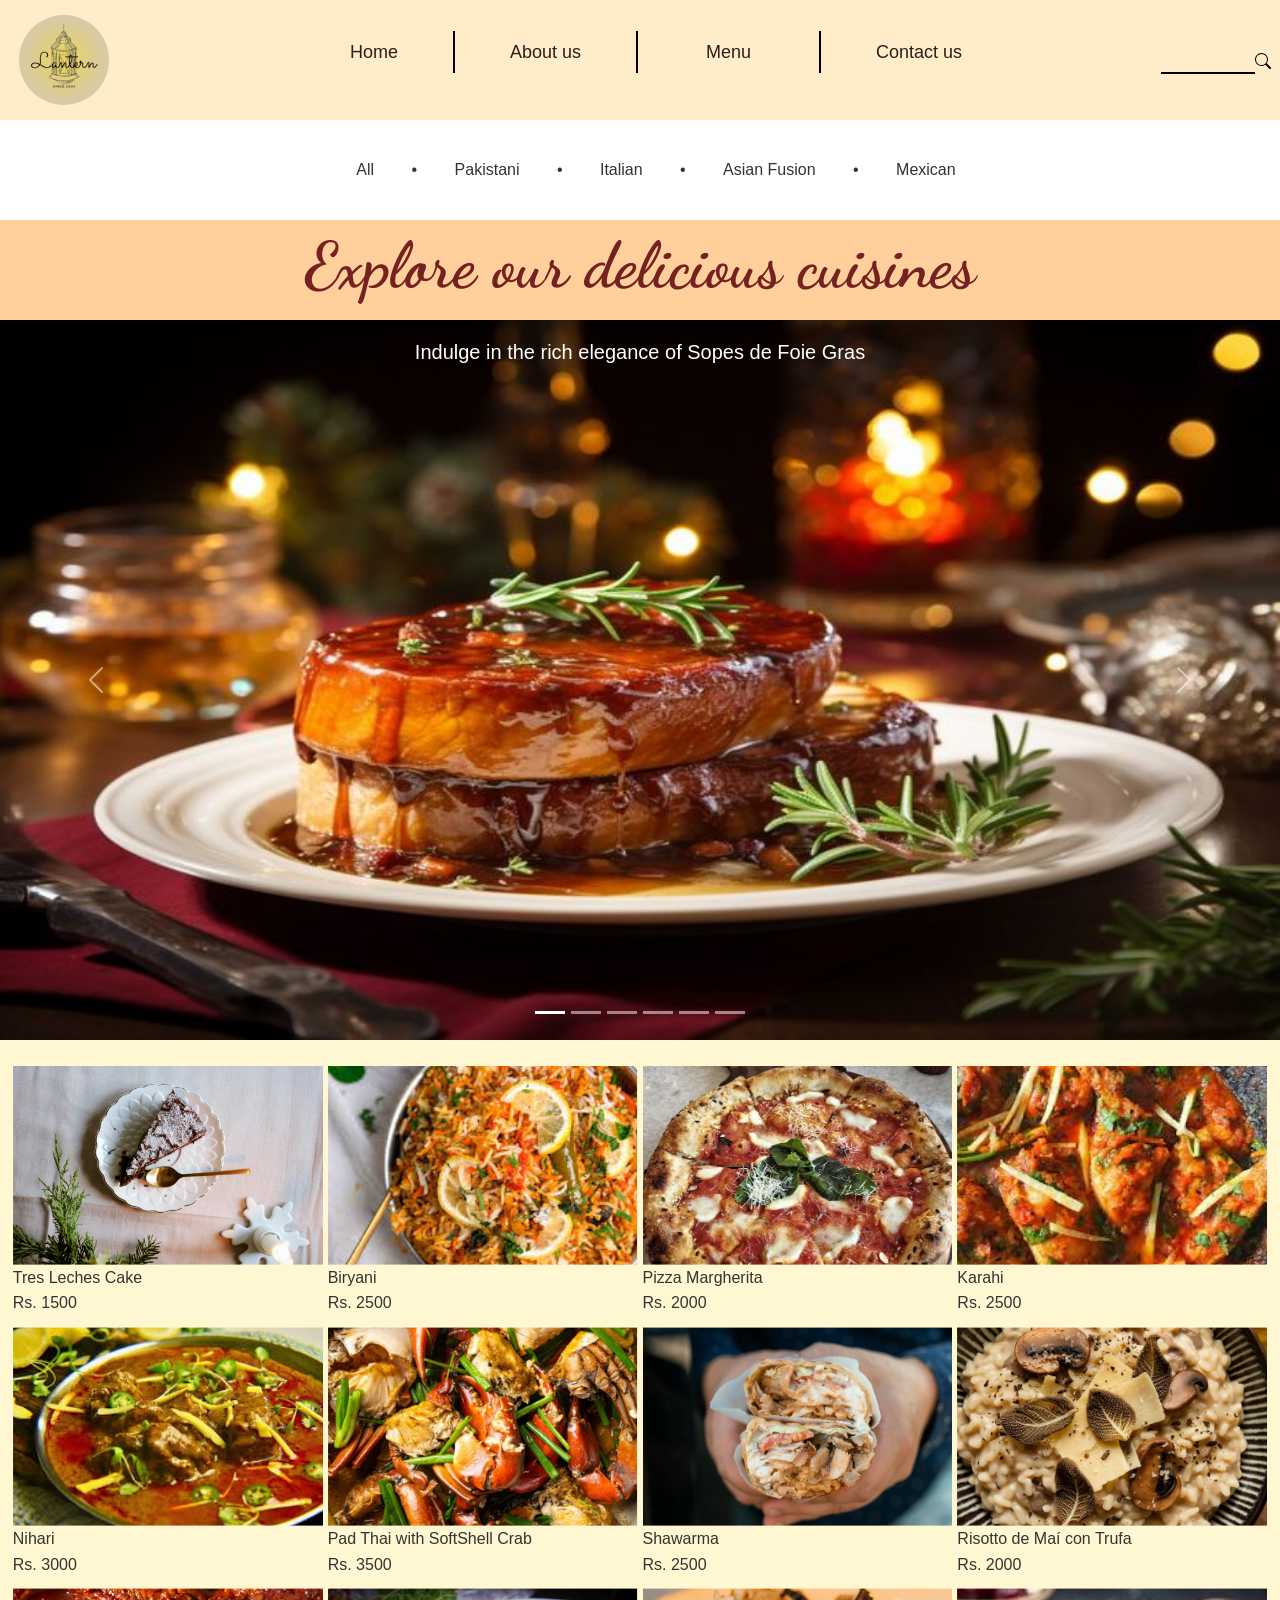
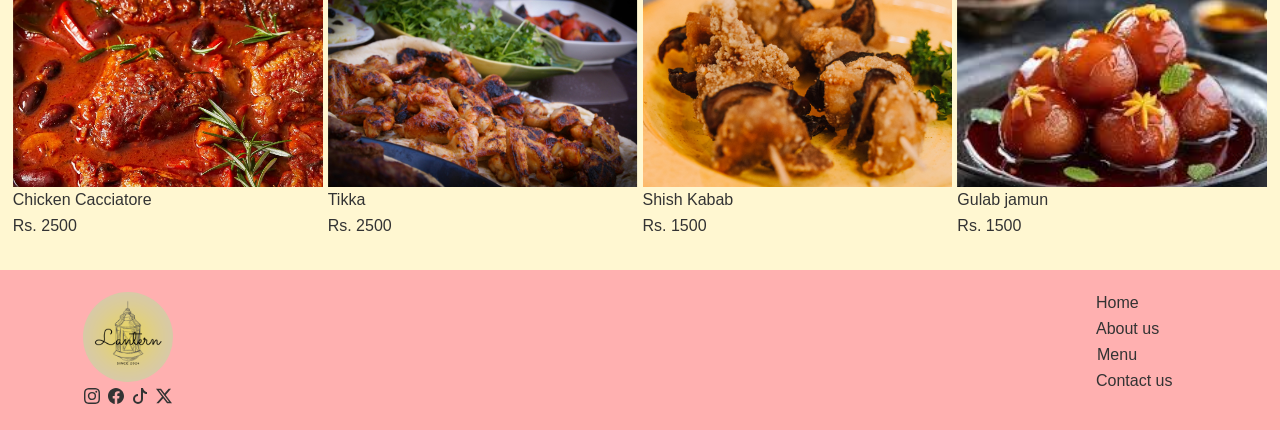
<file: restaurant-cuisine.html>
<!DOCTYPE html>
<html lang="en">

<head>
  <title>
    LANTERN
  </title>
  <link rel="stylesheet" href="CSS/home-styles.css">
  <link rel="preconnect" href="https://fonts.googleapis.com">
  <link rel="preconnect" href="https://fonts.gstatic.com" crossorigin>
  <link href="https://fonts.googleapis.com/css2?family=Sacramento&display=swap" rel="stylesheet">
  <link href="https://fonts.googleapis.com/css2?family=Dancing+Script&display=swap" rel="stylesheet">
  <link rel="stylesheet" href="bootstrap/css/bootstrap.min.css">
  <link rel="stylesheet" href="CSS/cuisines.css">
  <link rel="stylesheet" href="CSS/about.css">
</head>

<body>

  <script src="bootstrap/js/bootstrap.bundle.min.js"></script>
  <!--Header-->
  <nav class="header">
    <div class="logo-container">

      <img class="logo" src="Lantern.png">

    </div>
    <div class="options">
      <ul type="none" class="li-opt">
        <li class="list-item"><a href="homepage.html">Home</a></li>
        <li class="list-item"><a href="about-us.html">About us</a></li>
        <li class="list-item"><button class="btn dropdown-center" type="button" data-bs-toggle="dropdown"
            aria-expanded="false"><a href="#">Menu</a></button>
          <ul type="none" class="dropdown-menu">
            <li><a class="dropdown-item" href="restaurant-cuisine.html">All</a></li>
            <li><a class="dropdown-item" href="pakistani.html">Pakistani</a></li>
            <li><a class="dropdown-item" href="italian.html">Italian</a></li>
            <li><a class="dropdown-item" href="asian.html">Asian Fusion</a></li>
            <li><a class="dropdown-item" href="mexican.html">Mexican</a></li>
          </ul>
        </li>
        <li class="list-item contact"><a href="contactUs.html">Contact us</a></li>
      </ul>
    </div>
    <div class="search-container">
      <input type="text" class="search-bar">

      <button class="search-button">
        <svg xmlns="http://www.w3.org/2000/svg" width="16" height="16" fill="currentColor" class="bi bi-search"
          viewBox="0 0 16 16">
          <path
            d="M11.742 10.344a6.5 6.5 0 1 0-1.397 1.398h-.001q.044.06.098.115l3.85 3.85a1 1 0 0 0 1.415-1.414l-3.85-3.85a1 1 0 0 0-.115-.1zM12 6.5a5.5 5.5 0 1 1-11 0 5.5 5.5 0 0 1 11 0" />
        </svg>
      </button>
    </div>
  </nav>
  <!--End of header-->
  <ul class="types" type="none">
    <li class="list-items-t"><a href="restaurant-cuisine.html">All</a></li>&#x2022;
    <li class="list-items-t"><a href="pakistani.html">Pakistani</a></li>&#x2022;
    <li class="list-items-t"><a href="italian.html">Italian</a></li>&#x2022;
    <li class="list-items-t"><a href="asian.html">Asian Fusion</a></li>&#x2022;
    <li class="list-items-t"><a href="mexican.html">Mexican</a></li>
  </ul>

  <div class="font-changed">
    <h2>Explore our delicious cuisines</h2>
  </div>

  <!--Offcanvas-->
  <div id="carouselExampleFade" class="carousel slide carousel-fade">
    <div class="carousel-indicators">
      <button type="button" data-bs-target="#carouselExampleCaptions" data-bs-slide-to="0" class="active"
        aria-current="true" aria-label="Slide 1"></button>
      <button type="button" data-bs-target="#carouselExampleCaptions" data-bs-slide-to="1"
        aria-label="Slide 2"></button>
      <button type="button" data-bs-target="#carouselExampleCaptions" data-bs-slide-to="2"
        aria-label="Slide 3"></button>
      <button type="button" data-bs-target="#carouselExampleCaptions" data-bs-slide-to="3"
        aria-label="Slide 4"></button>
      <button type="button" data-bs-target="#carouselExampleCaptions" data-bs-slide-to="4"
        aria-label="Slide 5"></button>
      <button type="button" data-bs-target="#carouselExampleCaptions" data-bs-slide-to="5"
        aria-label="Slide 6"></button>
    </div>
    <div class="carousel-inner">
      <div class="carousel-item active ratio ratio-16x9">
        <img src="photos/mexican/Sopes-de-Foie-Gras.jpg" class="d-flex w-100 pics" alt="...">
        <div class="carousel-caption d-none d-md-block">
          <h5>Indulge in the rich elegance of Sopes de Foie Gras</h5>

        </div>
      </div>
      <div class="carousel-item ratio ratio-16x9">
        <img src="photos\mexican\flan.jpg" class="d-flex w-100 pics" alt="...">
        <div class="carousel-caption d-none d-md-block">
          <h5>Our Best-Seller</h5>

        </div>
      </div>
      <div class="carousel-item ratio ratio-16x9">
        <img src="photos\mexican\Tamales-de-Caviar.jpeg" class="d-flex w-100" alt="...">
        <div class="carousel-caption d-none d-md-block">
          <h5>Indulge in the Luxury of Flavor – Elevate Every Bite with Exquisite Caviar</h5>

        </div>
      </div>
      <div class="carousel-item ratio ratio-16x9">
        <img src="photos\hummus.jpg" class="d-flex w-100 " alt="...">
        <div class="carousel-caption d-none d-md-block">
          <h5>Smooth, Savory, and Simply Irresistible – Dive into the Delight of Hummus</h5>

        </div>
      </div>
      <div class="carousel-item ratio ratio-16x9">
        <img src="photos\pexels-pixabay-302468.jpg" class="d-flex w-100 pics" alt="...">
        <div class="carousel-caption d-none d-md-block">
          <h5>Silky, Sweet, and Melt-in-Your-Mouth Magic – Experience the Perfection of Flan</h5>

        </div>
      </div>
      <div class="carousel-item ratio ratio-16x9">
        <img src="photos\mexican\Birria-de-Res.jpg" class="d-flex w-100 pics" alt="...">
        <div class="carousel-caption d-none d-md-block">
          <h5>Mexican Speciality</h5>

        </div>
      </div>
    </div>
    <button class="carousel-control-prev" type="button" data-bs-target=" #carouselExampleFade" data-bs-slide="prev">
      <span class="carousel-control-prev-icon" aria-hidden="true"></span>
      <span class="visually-hidden">Previous</span>
    </button>
    <button class="carousel-control-next" type="button" data-bs-target=" #carouselExampleFade" data-bs-slide="next">
      <span class="carousel-control-next-icon" aria-hidden="true"></span>
      <span class="visually-hidden">Next</span>
    </button>
  </div>
  <!--End of Offcanvas-->
  <div class="food-section">

    <div class="food-card">
      <div class="food-image">
        <img src="photos\mexican\tres-leches-cake.jpg" alt="Tres Leches Cake">
      </div>
      <div class="food-name">
        Tres Leches Cake
      </div>
      <div class="food-price">Rs. 1500</div>
    </div>

    <div class="food-card">
      <div class="food-image">
        <img src="photos\pakistani\biryani.jfif" alt="Biryani">
      </div>
      <div class="food-name">
        Biryani
      </div>
      <div class="food-price">Rs. 2500</div>
    </div>

    <div class="food-card">
      <div class="food-image">
        <img src="photos\italian\Pizza-Margherita.jpg" alt="Pizza Margherita">
      </div>
      <div class="food-name">
        Pizza Margherita
      </div>
      <div class="food-price">Rs. 2000</div>
    </div>

    <div class="food-card">
      <div class="food-image">
        <img src="photos\pakistani\karahi.jfif" alt="karahi">
      </div>
      <div class="food-name">
        Karahi
      </div>
      <div class="food-price">Rs. 2500</div>
    </div>

    <div class="food-card">
      <div class="food-image">
        <img src="photos\pakistani\nihari.jfif" alt="nihari">
      </div>
      <div class="food-name">
        Nihari
      </div>
      <div class="food-price">Rs. 3000</div>
    </div>

    <div class="food-card">
      <div class="food-image">
        <img src="photos\asian\Pad-Thai-with-SoftShell-Crab.jpg" alt="Pad Thai with SoftShell Crab">
      </div>
      <div class="food-name">
        Pad Thai with SoftShell Crab
      </div>
      <div class="food-price">Rs. 3500</div>
    </div>

    <div class="food-card">
      <div class="food-image">
        <img src="photos\pakistani\shawarma.jpg" alt="shawarma">
      </div>
      <div class="food-name">
        Shawarma
      </div>
      <div class="food-price">Rs. 2500</div>
    </div>

    <div class="food-card">
      <div class="food-image">
        <img src="photos\mexican\Risotto-de-Maí-con-Trufa.jpg" alt="Risotto de Maí con Trufa">
      </div>
      <div class="food-name">
        Risotto de Maí con Trufa
      </div>
      <div class="food-price">Rs. 2000</div>
    </div>


    <div class="food-card">
      <div class="food-image">
        <img src="photos\italian\Chicken-Cacciatore.webp" alt="Chicken Cacciatore">
      </div>
      <div class="food-name">
        Chicken Cacciatore
      </div>
      <div class="food-price">Rs. 2500</div>
    </div>

    <div class="food-card">
      <div class="food-image">
        <img src="photos\pakistani\tikka.jpg" alt="tikka">
      </div>
      <div class="food-name">
        Tikka
      </div>
      <div class="food-price">Rs. 2500</div>
    </div>

    <div class="food-card">
      <div class="food-image">
        <img src="photos\pakistani\shish-kebab.jpg" alt="shish-kabab">
      </div>
      <div class="food-name">
        Shish Kabab
      </div>
      <div class="food-price">Rs. 1500</div>
    </div>

    <div class="food-card">
      <div class="food-image">
        <img src="photos\pakistani\gulab jamun.jfif" alt="gulab jamun">
      </div>
      <div class="food-name">
        Gulab jamun
      </div>
      <div class="food-price">Rs. 1500</div>
    </div>
  </div>

  <!--Footer-->
  <div class="footer">
    <div class="socials-container">
      <div class="logo-container'">
        <img class="logo" src="Lantern.png">
      </div>
      <div class="icons-container">
        <div class="icons insta">
          <svg xmlns="http://www.w3.org/2000/svg" width="16" height="16" fill="currentColor" class="bi bi-instagram"
            viewBox="0 0 16 16">
            <path
              d="M8 0C5.829 0 5.556.01 4.703.048 3.85.088 3.269.222 2.76.42a3.9 3.9 0 0 0-1.417.923A3.9 3.9 0 0 0 .42 2.76C.222 3.268.087 3.85.048 4.7.01 5.555 0 5.827 0 8.001c0 2.172.01 2.444.048 3.297.04.852.174 1.433.372 1.942.205.526.478.972.923 1.417.444.445.89.719 1.416.923.51.198 1.09.333 1.942.372C5.555 15.99 5.827 16 8 16s2.444-.01 3.298-.048c.851-.04 1.434-.174 1.943-.372a3.9 3.9 0 0 0 1.416-.923c.445-.445.718-.891.923-1.417.197-.509.332-1.09.372-1.942C15.99 10.445 16 10.173 16 8s-.01-2.445-.048-3.299c-.04-.851-.175-1.433-.372-1.941a3.9 3.9 0 0 0-.923-1.417A3.9 3.9 0 0 0 13.24.42c-.51-.198-1.092-.333-1.943-.372C10.443.01 10.172 0 7.998 0zm-.717 1.442h.718c2.136 0 2.389.007 3.232.046.78.035 1.204.166 1.486.275.373.145.64.319.92.599s.453.546.598.92c.11.281.24.705.275 1.485.039.843.047 1.096.047 3.231s-.008 2.389-.047 3.232c-.035.78-.166 1.203-.275 1.485a2.5 2.5 0 0 1-.599.919c-.28.28-.546.453-.92.598-.28.11-.704.24-1.485.276-.843.038-1.096.047-3.232.047s-2.39-.009-3.233-.047c-.78-.036-1.203-.166-1.485-.276a2.5 2.5 0 0 1-.92-.598 2.5 2.5 0 0 1-.6-.92c-.109-.281-.24-.705-.275-1.485-.038-.843-.046-1.096-.046-3.233s.008-2.388.046-3.231c.036-.78.166-1.204.276-1.486.145-.373.319-.64.599-.92s.546-.453.92-.598c.282-.11.705-.24 1.485-.276.738-.034 1.024-.044 2.515-.045zm4.988 1.328a.96.96 0 1 0 0 1.92.96.96 0 0 0 0-1.92m-4.27 1.122a4.109 4.109 0 1 0 0 8.217 4.109 4.109 0 0 0 0-8.217m0 1.441a2.667 2.667 0 1 1 0 5.334 2.667 2.667 0 0 1 0-5.334" />
          </svg>
        </div>
        <div class="icons fb">
          <svg xmlns="http://www.w3.org/2000/svg" width="16" height="16" fill="currentColor" class="bi bi-facebook"
            viewBox="0 0 16 16">
            <path
              d="M16 8.049c0-4.446-3.582-8.05-8-8.05C3.58 0-.002 3.603-.002 8.05c0 4.017 2.926 7.347 6.75 7.951v-5.625h-2.03V8.05H6.75V6.275c0-2.017 1.195-3.131 3.022-3.131.876 0 1.791.157 1.791.157v1.98h-1.009c-.993 0-1.303.621-1.303 1.258v1.51h2.218l-.354 2.326H9.25V16c3.824-.604 6.75-3.934 6.75-7.951" />
          </svg>
        </div>
        <div class="icons tiktok">
          <svg xmlns="http://www.w3.org/2000/svg" width="16" height="16" fill="currentColor" class="bi bi-tiktok"
            viewBox="0 0 16 16">
            <path
              d="M9 0h1.98c.144.715.54 1.617 1.235 2.512C12.895 3.389 13.797 4 15 4v2c-1.753 0-3.07-.814-4-1.829V11a5 5 0 1 1-5-5v2a3 3 0 1 0 3 3z" />
          </svg>
        </div>
        <div class="icons twitter-x">
          <svg xmlns="http://www.w3.org/2000/svg" width="16" height="16" fill="currentColor" class="bi bi-twitter-x"
            viewBox="0 0 16 16">
            <path
              d="M12.6.75h2.454l-5.36 6.142L16 15.25h-4.937l-3.867-5.07-4.425 5.07H.316l5.733-6.57L0 .75h5.063l3.495 4.633L12.601.75Zm-.86 13.028h1.36L4.323 2.145H2.865z" />
          </svg>
        </div>
      </div>
    </div>
    <div class="middle-content">

    </div>
    <div class="footer-options">
      <ul type="none" class="li-opt-footer">
        <li class="list-item-footer"><a href="homepage.html">Home</a></li>
        <li class="list-item-footer"><a href="about-us.html">About us</a></li>
        <li class="list-item-footer"><button class="btn dropstart" type="button" data-bs-toggle="dropdown"
            aria-expanded="false" style="
          padding-left: 0px;
          padding-top: 0px;
          padding-bottom: 0px;
          padding-right: 0px;"><a href="#">Menu</a></button>
          <ul type="none" class="dropdown-menu">
            <li><a class="dropdown-item" href="restaurant-cuisine.html">All</a></li>
            <li><a class="dropdown-item" href="pakistani.html">Pakistani</a></li>
            <li><a class="dropdown-item" href="italian.html">Italian</a></li>
            <li><a class="dropdown-item" href="asian.html">Asian Fusion</a></li>
            <li><a class="dropdown-item" href="mexican.html">Mexican</a></li>
          </ul>
        </li>
        <li class="list-item-footer"><a href="contactUs.html">Contact us</a></li>
      </ul>
    </div>
  </div>
  <!--End of footer-->
</body>

</html>
</file>
<file: CSS/home-styles.css>
body {
  background-color: #FFFFFF;
  font-family: Cambria, Cochin, Georgia, Times, 'Times New Roman', serif;
}

.sacramento-regular {
  font-family: "Sacramento", cursive;
  font-weight: 400;
  font-style: normal;
}

nav {
  display: grid;
  grid-template-columns: 10% 1fr 10%;
  background-color: #FFECC8;
  height: 120px;
  justify-content: space-between;
  align-items: center;
}

.li-opt {
  display: flex;
  flex-direction: row;
  justify-content: center;
}

.list-item {
  margin: 0%;
  border-right: 2px solid black;
  padding-right: 40px;
  padding-left: 40px;
  font-size: 150%;
}

.logo {
  height: 90px;
  width: 90px;
  max-width: 90px;
  border-radius: 100px;
}

.logo-container {
  display: flex;
  justify-content: center;
  padding: 5.5px;
}

.contact {
  border: none;
}

.search-bar {
  width: 80%;
  border: none;
  border-bottom: 2px solid black;
  background-color: transparent;

}

.search-bar:active {
  border: none;
  border-bottom: 2px solid black;
}

.search-container {
  display: flex;
  flex-direction: row;
  padding: 5.5px;
  align-items: center;
  justify-content: center;

}

.search-button {
  border: none;
  background-color: transparent;
}

.tagline {
  display: flex;
  justify-content: center;
  align-items: center;
}

.tag {
  font-size: 180%;
  font-family: 'sacramento';
  margin: 0px;
  padding-top: 1%;
  padding-bottom: 1%;
}

.dropdown-item {
  font-size: medium;
  margin: 0%;
}

.dropdown-center:focus {
  outline: none !important;
  box-shadow: none !important;

}


.description-container {
  display: grid;
  grid-template-columns: 70% 30%;
  font-family: Cambria, Cochin, Georgia, Times, 'Times New Roman', serif;
  background-color: #FFD09B;
  height: 450px;

}

.left-section {
  display: flex;
  justify-content: center;
  align-items: center;
  flex-direction: column;
  padding: 5%;
  font-size: 120%;
}

.right-section {
  display: flex;
  flex-direction: column;
  justify-content: center;
  align-items: center;
  padding: 5%;
}

.pic-container {
  display: flex;
  justify-content: center;
  align-items: center;
}

.team-pic {
  display: flex;
  border-radius: 500px;
  border: 7px solid #FFF7D1;
  width: 70%;
}

.footer {
  display: grid;
  grid-template-columns: 20% 1fr 20%;
  background-color: #FFB0B0;
  height: 160px;
  justify-content: space-between;
  align-items: center;
}

.footer-options {
  display: flex;
  flex-direction: column;
  border: none;
}

.list-item-footer {
  margin: 0%;
  border-right: none;
  padding-right: 40px;
  padding-left: 40px;
  font-size: 100%;
}

.dropstart:focus {
  outline: none !important;
  box-shadow: none !important;

}


.socials-container {
  display: flex;
  flex-direction: column;
  justify-content: space-around;
  align-items: center;
}

.icons-container {
  display: flex;
  flex-direction: row;
  gap: 8px;

}

.li-opt-footer {
  display: flex;
  flex-direction: column;
  justify-content: center;
  border: none;
}
</file>
<file: CSS/cuisines.css>
* {
  margin: 0;
  padding: 0;
  box-sizing: border-box;
}

.font-changed h2  {
  font-weight: 700;
  font-size: 4rem;
}

.types {
  display: flex;
  flex-direction: row;
  justify-content: center;
  align-items: center;
  margin: 0;
}

.dancing-script-font {
  font-family: "Dancing Script", cursive;
  font-optical-sizing: auto;
  font-weight: 700;
  font-style: normal;
}

.list-items-t {
  margin: 2%;
  padding: 1%;
  font-size: medium;
}

.list-items-t:hover {
  background-color: #f6e2bc;
  transition: background-color ease 0.3s;
}

a {
  color: #13130a;
  text-decoration: none;
}

.font-changed {
  display: flex;
  justify-content: center;
  align-items: center;
  font-family: 'Dancing Script', cursive;
  font-size: 50px;
  font-weight: bold;
  height: 100px;
  background-color: #FFD09B;
  color: #762121;
}

.food-section {
  display: grid;
  grid-template-columns: 1fr 1fr 1fr 1fr;
  gap: 5px;
  background-color: #FFF7D1;
  padding-top: 2%;
  padding-bottom: 2%;
  padding-left: 1%;
  padding-right: 1%;

}

.food-card {
  display: flex;
  flex-direction: column;
  align-items: flex-start;
  text-align: left;
  height: 250px;
  margin-bottom: 2%;
}

.food-image {
  width: 100%;
  height: 200px;
  overflow: hidden;
  position: relative;
}

.food-image img {
  position: absolute;
  top: 50%;
  left: 50%;
  transform: translate(-50%, -50%);
  width: 100%;
  height: 100%;
  object-fit: cover;
}

.food-image:hover {
  transform: scale(1.1);
  transition: transform 0.3s ease-in-out;
}


nav a {
  margin: 0 15px;
  text-decoration: none;
  color: #2a1e1e;
  font-size: 18px;
}

nav a:hover {
  color: #e2926f;
}



.table-container {
  max-width: 100%;
  margin: 10px;
  padding: 20px;
  background-color: #f0e5d6;
  box-shadow: 0px 4px 6px rgba(139, 93, 93, 0.1);
  border-radius: 8px;
  text-align: center;
}


.popularity-table {
  width: 100%;
  border-collapse: collapse;
  margin: 20px 0;
  font-size: 18px;
}


.popularity-table thead th {
  background-color: #bae1d0;
  color: #6c6b68;
  padding: 15px;
  text-transform: uppercase;
  font-weight: bold;
}


.popularity-table tbody td {
  padding: 12px;
  border: 1px solid #ddd;
}


.popularity-table tbody tr:nth-child(even) {
  background-color: #f9f9f9;
}


.popularity-table tbody tr:hover {
  background-color: #e48f6e;
  cursor: pointer;
}


.popularity-table td,
.popularity-table th {
  font-family: 'Georgia', serif;
}


h1 {

  font-family: 'Arial Black', sans-serif;
  margin-bottom: 20px;
  margin: 20px 0;
  font-size: 2rem;
}


@media (max-width: 600px) {
  .popularity-table {
    font-size: 16px;
  }

  .popularity-table thead th,
  .popularity-table tbody td {
    padding: 10px;
  }
}

.footer {
  display: grid;
  grid-template-columns: 20% 1fr 20%;
  background-color: #FFB0B0;
  height: 160px;
  justify-content: space-between;
  align-items: center;
}

.footer-options {
  display: flex;
  flex-direction: column;
  border: none;
}

.list-item-footer {
  margin: 0%;
  border-right: none;
  padding-right: 40px;
  padding-left: 40px;
  font-size: 100%;
}

.socials-container {
  display: flex;
  flex-direction: column;
  justify-content: space-around;
  align-items: center;
}

.icons-container {
  display: flex;
  flex-direction: row;
  gap: 8px;

}

.li-opt-footer {
  display: flex;
  flex-direction: column;
  justify-content: center;
  border: none;
}
</file>
<file: CSS/about.css>
/* General Styles */
body {
  font-family: Arial, sans-serif;
  line-height: 1.6;
  margin: 0;
  padding: 0;
  background-color: #fff;
  color: #333;
}

a {
  color: #333;
  text-decoration: none;
}

a:hover {
  text-decoration: none;
}

.about-us {
  padding: 20px;
  text-align: center;
  text-decoration: none;
  color: #333;
}

.about-us h1 {
  font-size: 2.5em;
  color: #a56b34;
}

.about-us p {
  font-size: 1.2em;
  margin: 15px 0;
}

.about-us .story,
.about-us .team {
  margin: 30px 0;
}

.abt-container {
  display: grid;
  grid-template-columns: 50% 50%;
  font-family: Cambria, Cochin, Georgia, Times, 'Times New Roman', serif;
  background-color: #FFD09B;
  height: 505px;
}

.abt-team {
  width: 100%;
  height: auto;
  object-fit: contain;
}

.right-section-abt {
  display: flex;
  flex-direction: column;
  justify-content: center;
  align-items: flex-start;
  padding: 0%;
  margin: 0;
  width: 100%;
  height: auto;
  overflow: hidden;
  position: relative;
}

.story {
  display: flex;
  justify-content: center;
  text-align: center;
}
</file>
